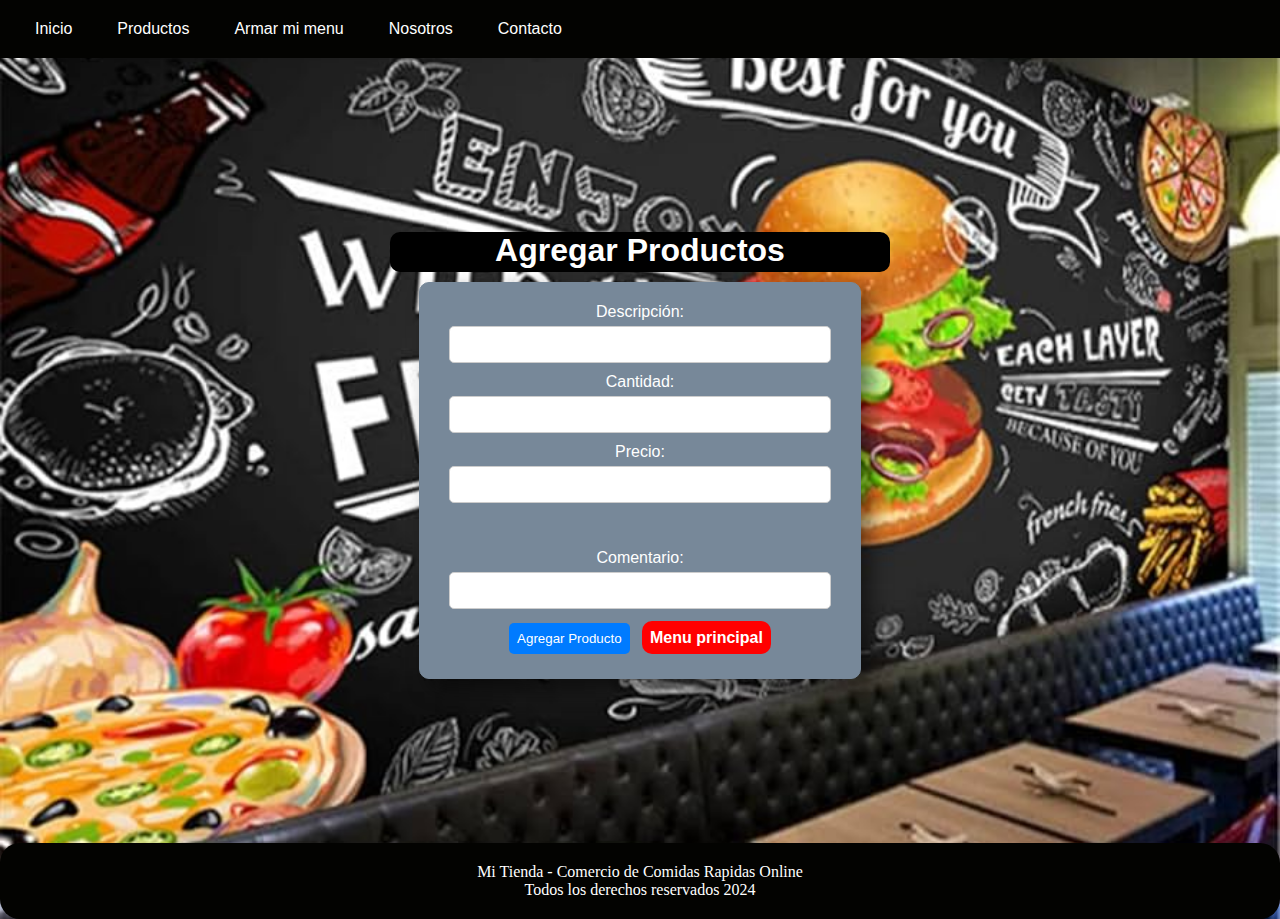
<file: alta.html>
<!DOCTYPE html>
<html lang="en">
<head>
    <meta charset="UTF-8">
    <meta name="viewport" content="width=device-width, initial-scale=1.0">
    <link rel="stylesheet" href="css/girdalta.css">
    <link rel="stylesheet" href="./css/inde.css">
    <link rel="stylesheet" href="fondoinde.css">
    <link rel="stylesheet" href="css/home.css">
    <link rel="icon" href="./imagenes/images.ico">
    <link rel="stylesheet" href="css/carrit.css">
    <link rel="stylesheet" href="css/stiloooo.css">
    <title>Hamburgueseria</title>
</head>
<body>
    
    <div class="contenedorgrid">

        <!--contenedor 1 este es el menu-->
            
            <header class="navbar">
                <!-- Botón hamburguesa -->
                <div class="hamburger" id="hamburger">
                    <span></span>
                    <span></span>
                    <span></span>
                </div>
        
                <!-- Enlaces del menú alineados a la izquierda -->
                <nav class="menu" id="menu">
                    <a href="index.html">Inicio</a>
                    <a href="productos.html">Productos</a>
                    <a href="menucrud.html">Armar mi menu</a>
                    <a href="nosotros.html">Nosotros</a>
                    <a href="contacto.html">Contacto</a>
                </nav>
        
                <!-- Enlace de inicio de sesión alineado a la derecha -->
                <!--<a href="iniciodesesion.html" class="login">Inicio Sesión</a>-->
            </header>
        







        


        
            <div class="centrartab">
                <div class="conss">
                    <div class="conth">
                <h1 >Agregar Productos</h1><br>
            </div>
                <!--enctype="multipart/form-data" es necesario para enviar archivos al back.-->
                <form id="formulario" enctype="multipart/form-data"> <!-- enctype="multipart/form-data" es necesario para enviar archivos al back. Se usa este para enviar datos y archivos -->
            
                    <label for="descripcion">Descripción:</label>
                    <input type="text" id="descripcion" name="descripcion" required><br>
            
                    <label for="cantidad">Cantidad:</label>
                    <input type="number" id="cantidad" name="cantidad" required><br>
            
                    <label for="precio">Precio:</label>
                    <input type="number" step="0.01" id="precio" name="precio" required><br>
            
                    <br><br>
                    <label for="ComentarioProducto">Comentario:</label>
                    <input type="text" id="ComentarioProducto" name="Comentario">
            
                    <button class="boto" type="submit">Agregar Producto</button>
                    <a class="vol" href="menucrud.html">Menu principal</a>
                </form>
            </div>
            </div>
            
            
            
            
        
        <footer >
            <br>
            <p class="ft"> Mi Tienda - Comercio de Comidas Rapidas Online  <br>Todos los derechos reservados 2024 </P>
            <br>
        </footer>

                </div><!--contendor grid-->

                <script>
            
                    const URL = "http://127.0.0.1:5000/"
            
                    //Al subir al servidor, deberá utilizarse la siguiente ruta. USUARIO debe ser reemplazado por el nombre de usuario de Pythonanywhere
                    //const URL = "https://USUARIO.pythonanywhere.com/"
            
            
                    // Capturamos el evento de envío del formulario
                    document.getElementById('formulario').addEventListener('submit', function (event) {
                        event.preventDefault(); // Evitamos que se envie el form 
            
                        var formData = new FormData(this);
            
                        // Realizamos la solicitud POST al servidor
                        fetch(URL + 'productos', { // fetcheamos a la URL http://http://127.0.0.1:5000/productos con el método POST (usamos la variable URL definida antes para poder colocar despues solo el nombre del decorador de la ruta en el servidor, en este caso productos)
                            method: 'POST',
                            body: formData // Aquí enviamos formData. Dado que formData puede contener archivos, no se utiliza JSON.
                        })
            
                            //Después de realizar la solicitud POST, se utiliza el método then() para manejar la respuesta del servidor.
                            .then(function (response) {
                                if (response.ok) {
                                    //Si la respuesta es exitosa, convierte los datos de la respuesta a formato JSON.
                                    return response.json();
                                } else {
                                    // Si hubo un error, lanzar explícitamente una excepción
                                    // para ser "catcheada" más adelante
                                    throw new Error('Error al agregar el producto.');
                                }
                            })
            
                            //Respuesta OK, muestra una alerta informando que el producto se agregó correctamente y limpia los campos del formulario para que puedan ser utilizados para un nuevo producto.
                            .then(function (data) {
                                alert('Producto agregado correctamente.');
                            })
            
                            // En caso de error, mostramos una alerta con un mensaje de error.
                            .catch(function (error) {
                                alert('Error al agregar el producto.');
                            })
            
                            // Limpiar el formulario en ambos casos (éxito o error)
                            .finally(function () {
                                document.getElementById('descripcion').value = "";
                                document.getElementById('cantidad').value = "";
                                document.getElementById('precio').value = "";
                                document.getElementById('ComentarioProducto').value = "";
                            });
                    })
                </script>


</body>
</html>

<script src="./js/menuresponsivo.js"></script>
</file>
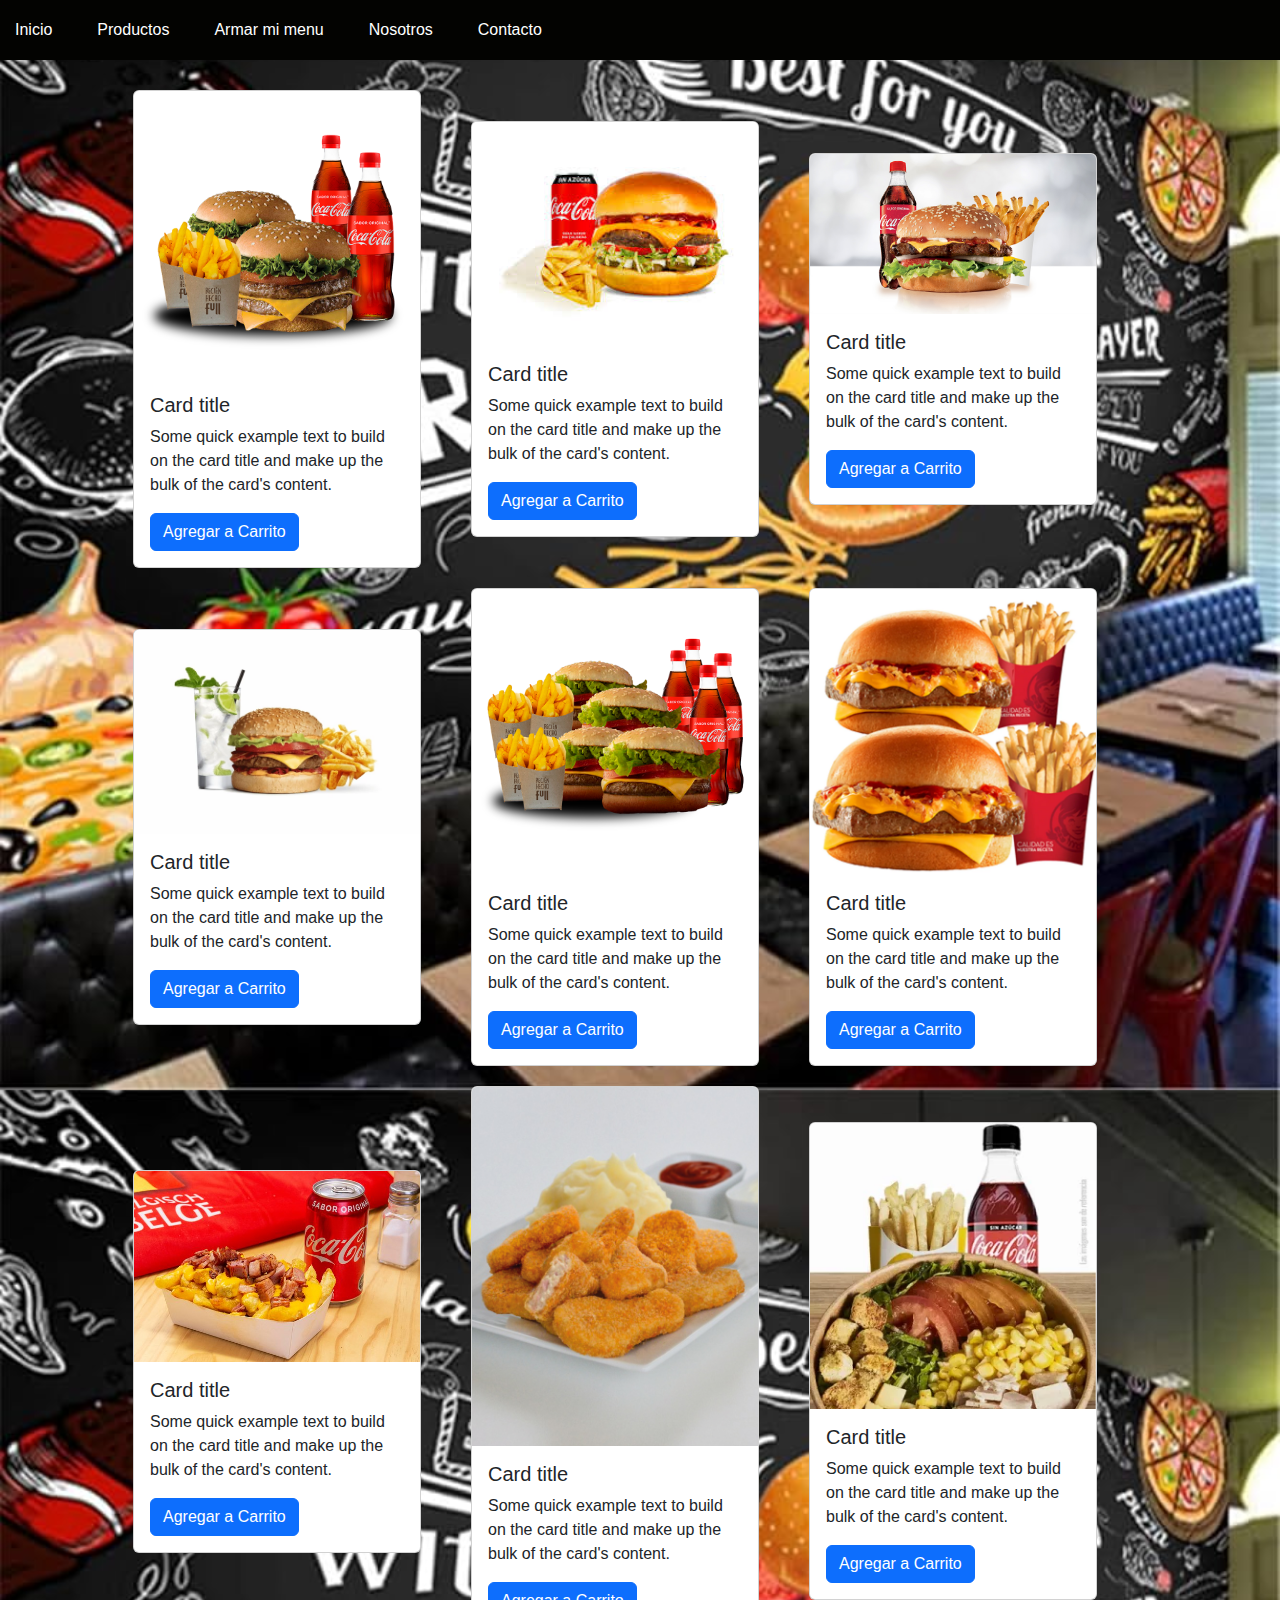
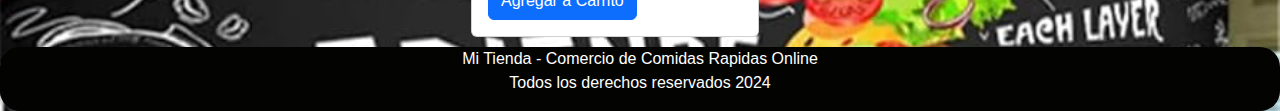
<file: combos.html>
<!DOCTYPE html>
<html lang="en">
<head>
    <meta charset="UTF-8">
    <meta name="viewport" content="width=device-width, initial-scale=1.0">
    <link rel="stylesheet" href="css/gridhamburguesas.css">
    <link rel="stylesheet" href="./css/inde.css">
    <link rel="stylesheet" href="./fondoinde.css">
    <link rel="stylesheet" href="css/hamburg.css">
    <link href="https://cdn.jsdelivr.net/npm/bootstrap@5.3.0/dist/css/bootstrap.min.css" rel="stylesheet">
    <link rel="stylesheet" href="css/prod.css">
    <link rel="icon" href="./imagenes/images.ico">
    <title>Hamburgueseria</title>
</head>
<body>
    
    <div class="contenedorgrid">

        <!--contenedor 1 este es el menu-->
            
            <header class="navbar">
                <!-- Botón hamburguesa -->
                <div class="hamburger" id="hamburger">
                    <span></span>
                    <span></span>
                    <span></span>
                </div>
        
                <!-- Enlaces del menú alineados a la izquierda -->
                <nav class="menu" id="menu">
                    <a href="index.html">Inicio</a>
                    <a href="productos.html">Productos</a>
                    <a href="menucrud.html">Armar mi menu</a>
                    <a href="nosotros.html">Nosotros</a>
                    <a href="contacto.html">Contacto</a>
                </nav>
        
                <!-- Enlace de inicio de sesión alineado a la derecha -->
                <!--<a href="#" class="login">Inicio Sesión</a>--> 
            </header>
        







        


        
        <!--//////////////////////////////////////////////////////////////////////////////////////////////////////////////////////-->
        <div class="gridacce">

            <div class="contendorcard"><!--cards con boostrap-->
                <div class="c1">
                    <div class="card" style="width: 18rem;">
                    <img src="./imagenes/combo/combo1.png" class="card-img-top" alt="...">
                    <div class="card-body">
                    <h5 class="card-title">Card title</h5>
                    <p class="card-text">Some quick example text to build on the card title and make up the bulk of the card's content.</p>
                    <a href="menucrud.html" class="btn btn-primary">Agregar a Carrito</a>
                    </div>
                </div>
                </div>
            
            
                <div class="c1">
                    <div class="card" style="width: 18rem;">
                    <img src="./imagenes/combo/combo2.jpeg" class="card-img-top" alt="...">
                    <div class="card-body">
                    <h5 class="card-title">Card title</h5>
                    <p class="card-text">Some quick example text to build on the card title and make up the bulk of the card's content.</p>
                    <a href="menucrud.html" class="btn btn-primary">Agregar a Carrito</a>
                    </div>
                </div>
                </div>
            
                <div class="c1">
                    <div class="card" style="width: 18rem;">
                    <img src="./imagenes/combo/combo 3.jpg" class="card-img-top" alt="...">
                    <div class="card-body">
                    <h5 class="card-title">Card title</h5>
                    <p class="card-text">Some quick example text to build on the card title and make up the bulk of the card's content.</p>
                    <a href="menucrud.html" class="btn btn-primary">Agregar a Carrito</a>
                    </div>
                </div>
                </div>
            
                </div>
            
                <!--/////////////////////////////////////////////////////////////////////////-->
            
                <div class="contendorcard"><!--cards con boostrap-->
                    <div class="c1">
                        <div class="card" style="width: 18rem;">
                        <img src="./imagenes/combo/combo4.webp" class="card-img-top" alt="...">
                        <div class="card-body">
                        <h5 class="card-title">Card title</h5>
                        <p class="card-text">Some quick example text to build on the card title and make up the bulk of the card's content.</p>
                        <a href="menucrud.html" class="btn btn-primary">Agregar a Carrito</a>
                        </div>
                    </div>
                    </div>
                
                
                    <div class="c1">
                        <div class="card" style="width: 18rem;">
                        <img src="./imagenes/combo/combo5.png" class="card-img-top" alt="...">
                        <div class="card-body">
                        <h5 class="card-title">Card title</h5>
                        <p class="card-text">Some quick example text to build on the card title and make up the bulk of the card's content.</p>
                        <a href="menucrud.html" class="btn btn-primary">Agregar a Carrito</a>
                        </div>
                    </div>
                    </div>
                
                    <div class="c1">
                        <div class="card" style="width: 18rem;">
                        <img src="./imagenes/combo/combo 6.webp" class="card-img-top" alt="...">
                        <div class="card-body">
                        <h5 class="card-title">Card title</h5>
                        <p class="card-text">Some quick example text to build on the card title and make up the bulk of the card's content.</p>
                        <a href="menucrud.html" class="btn btn-primary">Agregar a Carrito</a>
                        </div>
                    </div>
                    </div>
                    
                    </div>

                    
                <div class="contendorcard"><!--cards con boostrap-->
                    <div class="c1">
                        <div class="card" style="width: 18rem;">
                        <img src="./imagenes/combo/combo7.jpg" class="card-img-top" alt="...">
                        <div class="card-body">
                        <h5 class="card-title">Card title</h5>
                        <p class="card-text">Some quick example text to build on the card title and make up the bulk of the card's content.</p>
                        <a href="menucrud.html" class="btn btn-primary">Agregar a Carrito</a>
                        </div>
                    </div>
                    </div>
                
                
                    <div class="c1">
                        <div class="card" style="width: 18rem;">
                        <img src="./imagenes/combo/combo8.jpg" class="card-img-top" alt="...">
                        <div class="card-body">
                        <h5 class="card-title">Card title</h5>
                        <p class="card-text">Some quick example text to build on the card title and make up the bulk of the card's content.</p>
                        <a href="menucrud.html" class="btn btn-primary">Agregar a Carrito</a>
                        </div>
                    </div>
                    </div>
                
                    <div class="c1">
                        <div class="card" style="width: 18rem;">
                        <img src="./imagenes/combo/combo9.webp" class="card-img-top" alt="...">
                        <div class="card-body">
                        <h5 class="card-title">Card title</h5>
                        <p class="card-text">Some quick example text to build on the card title and make up the bulk of the card's content.</p>
                        <a href="menucrud.html" class="btn btn-primary">Agregar a Carrito</a>
                        </div>
                    </div>
                    </div>
                    
                    </div>
            
            
            <!-- Bootstrap JS y dependencias (opcional) -->
            <script src="https://cdn.jsdelivr.net/npm/bootstrap@5.3.0/dist/js/bootstrap.bundle.min.js"></script>

        </div><!--grid acce-->

        
        <footer >
            <br>
            <p class="ft"> Mi Tienda - Comercio de Comidas Rapidas Online  <br>Todos los derechos reservados 2024 </P>
            <br>
        </footer>

                </div><!--contendor grid-->
</body>
</html>

<script src="./js/menuresponsivo.js"></script>
</file>
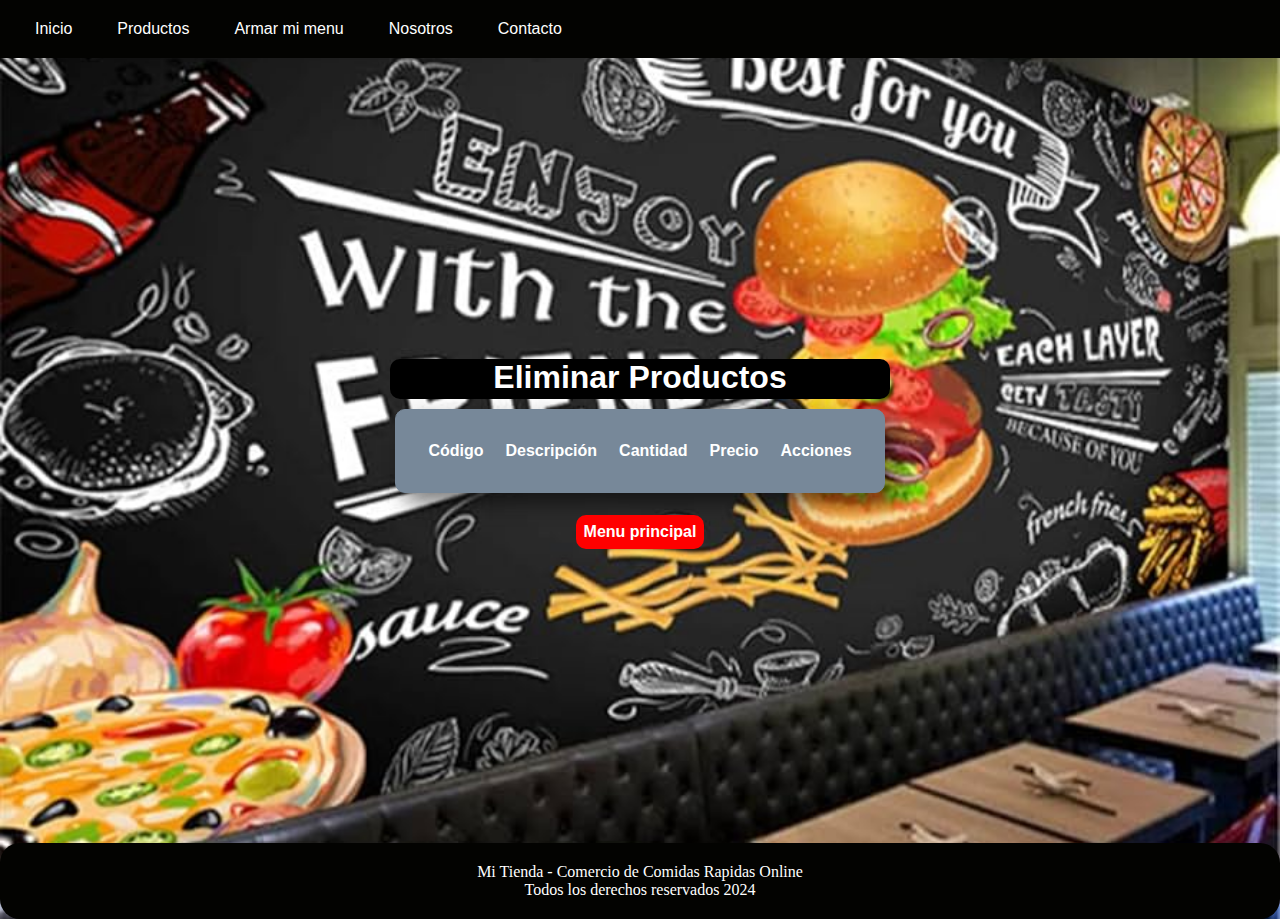
<file: eliminar.html>
<!DOCTYPE html>
<html lang="en">
<head>
    <meta charset="UTF-8">
    <meta name="viewport" content="width=device-width, initial-scale=1.0">
    <link rel="stylesheet" href="css/girdalta.css">
    <link rel="stylesheet" href="./css/inde.css">
    <link rel="stylesheet" href="./fondoinde.css">
    <link rel="stylesheet" href="css/home.css">
    <link rel="icon" href="./imagenes/images.ico">
    <link rel="stylesheet" href="css/carrit.css">
    <link rel="stylesheet" href="css/stiloooo.css">
    <title>Hamburgueseria</title>
</head>
<body>
    
    <div class="contenedorgrid">

        <!--contenedor 1 este es el menu-->
            
            <header class="navbar">
                <!-- Botón hamburguesa -->
                <div class="hamburger" id="hamburger">
                    <span></span>
                    <span></span>
                    <span></span>
                </div>
        
                <!-- Enlaces del menú alineados a la izquierda -->
                <nav class="menu" id="menu">
                    <a href="index.html">Inicio</a>
                    <a href="productos.html">Productos</a>
                    <a href="menucrud.html">Armar mi menu</a>
                    <a href="nosotros.html">Nosotros</a>
                    <a href="contacto.html">Contacto</a>
                </nav>
        
                <!-- Enlace de inicio de sesión alineado a la derecha -->
                <!--<a href="iniciodesesion.html" class="login">Inicio Sesión</a>-->
            </header>
        







        


        
            <div class="centrartab">
                <div class="conss">
                    <div class="conth">
                    <h1>Eliminar Productos</h1><br>
                    </div>
                    <table id="productos-table"> <!-- Se crea una tabla para mostrar los productos. -->
                        <thead> <!--Encabezado de la tabla con columnas para código, descripción, cantidad, precio y acciones.-->
                            <tr>
                                <th>Código</th>
                                <th>Descripción</th>
                                <th>Cantidad</th>
                                <th align="right">Precio</th>
                                <th>Acciones</th>
                            </tr>
                        </thead>
                        <tbody>
                        </tbody>
                    </table><br>
                
                    <div class="contenedor-centrado">
                        <a class="vol" href="menucrud.html">Menu principal</a>
                    </div>
            </div>
            </div>            
            
            
            
        
        <footer >
            <br>
            <p class="ft"> Mi Tienda - Comercio de Comidas Rapidas Online  <br>Todos los derechos reservados 2024 </P>
            <br>
        </footer>

                </div><!--contendor grid-->

                <script>
                    // const URL = "http://127.0.0.1:5000/"
                    const URL = "http://127.0.0.1:5000/"
            
                    
                    // Obtiene el contenido del inventario
                    function obtenerProductos() {
                        fetch(URL + 'productos') // Realiza una solicitud GET al servidor y obtener la lista de productos.
                            .then(response => {
                                // Si es exitosa (response.ok), convierte los datos de la respuesta de formato JSON a un objeto JavaScript.
                                if (response.ok) { return response.json(); }
                            })
                            // Asigna los datos de los productos obtenidos a la propiedad productos del estado.
                            .then(data => {
                                const productosTable = document.getElementById('productos-table').getElementsByTagName('tbody')[0];
                                productosTable.innerHTML = ''; // Limpia la tabla antes de insertar nuevos datos
                                data.forEach(producto => {
                                    const row = productosTable.insertRow();
                                    row.innerHTML = `
                                        <td>${producto.codigo}</td>
                                        <td>${producto.descripcion}</td>
                                        <td>${producto.cantidad}</td>
                                        <td align="right">${producto.precio}</td>
                                        <td><button class="boto" onclick="eliminarProducto('${producto.codigo}')">Eliminar</button></td>
                                    `;
                                });
                            })
                            // Captura y maneja errores, mostrando una alerta en caso de error al obtener los productos.
                            .catch(error => {
                                console.log('Error:', error);
                                alert('Error al obtener los productos.');
                            });
                    }
            
                    // Se utiliza para eliminar un producto.
                    function eliminarProducto(codigo) {
                        // Se muestra un diálogo de confirmación. Si el usuario confirma, se realiza una solicitud DELETE al servidor a través de fetch(URL + 'productos/${codigo}', {method: 'DELETE' }).
                        if (confirm('¿Estás seguro de que quieres eliminar este producto?')) {
                            fetch(URL + `productos/${codigo}`, { method: 'DELETE' })
                                .then(response => {
                                    if (response.ok) {
                                        // Si es exitosa (response.ok), elimina el producto y da mensaje de ok.
                                        obtenerProductos(); // Vuelve a obtener la lista de productos para actualizar la tabla.
                                        alert('Producto eliminado correctamente.');
                                    }
                                })
                                // En caso de error, mostramos una alerta con un mensaje de error.
                                .catch(error => {
                                    alert(error.message);
                                });
                        }
                    }
            
                    // Cuando la página se carga, llama a obtenerProductos para cargar la lista de productos.
                    document.addEventListener('DOMContentLoaded', obtenerProductos);
                </script>


</body>
</html>

<script src="./js/menuresponsivo.js"></script>
</file>
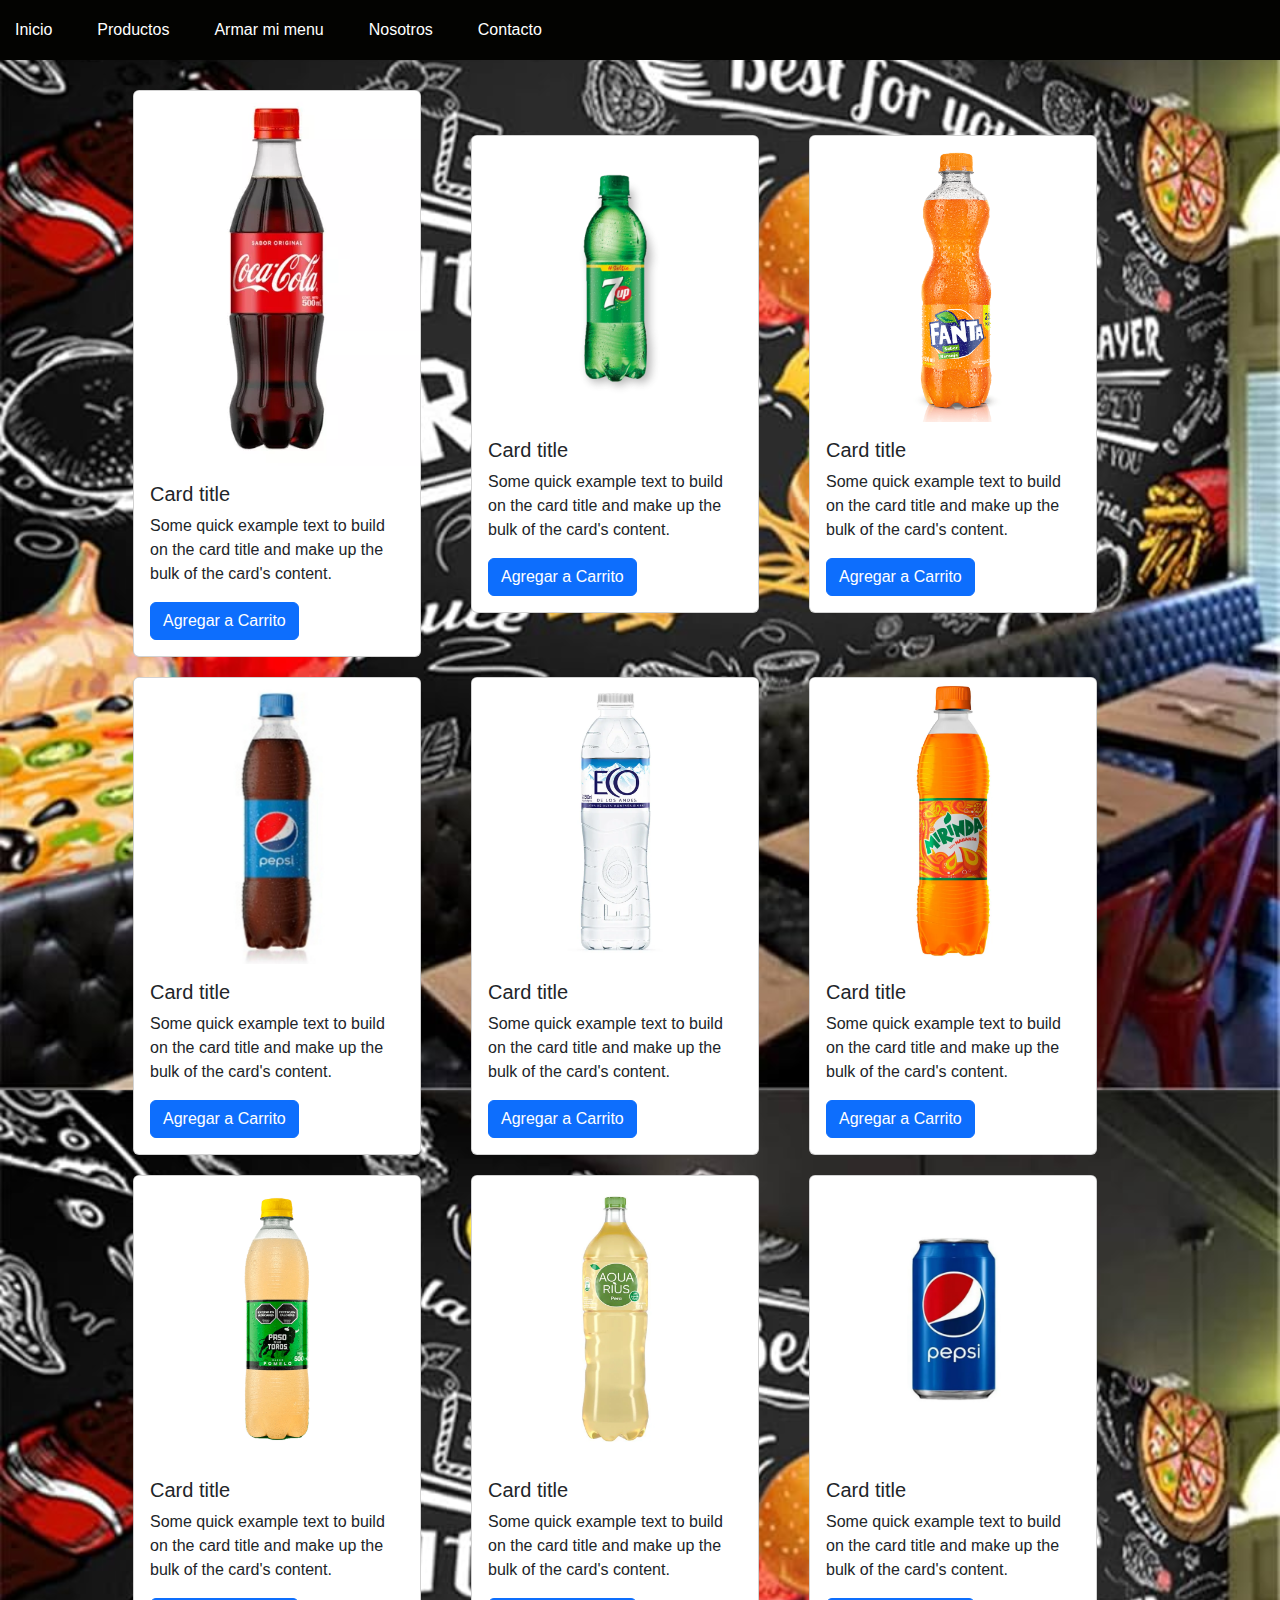
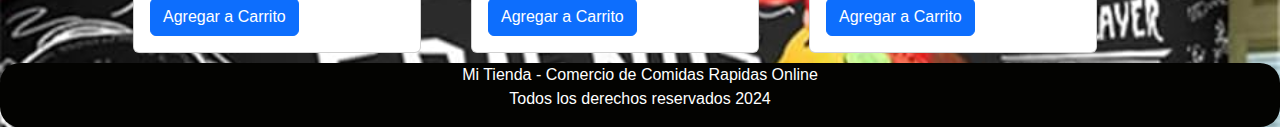
<file: gaseosa.html>
<!DOCTYPE html>
<html lang="en">
<head>
    <meta charset="UTF-8">
    <meta name="viewport" content="width=device-width, initial-scale=1.0">
    <link rel="stylesheet" href="css/gridhamburguesas.css">
    <link rel="stylesheet" href="./css/inde.css">
    <link rel="stylesheet" href="./fondoinde.css">
    <link rel="stylesheet" href="css/hamburg.css">
    <link href="https://cdn.jsdelivr.net/npm/bootstrap@5.3.0/dist/css/bootstrap.min.css" rel="stylesheet">
    <link rel="stylesheet" href="css/prod.css">
    <link rel="icon" href="./imagenes/images.ico">
    <title>Hamburgueseria</title>
</head>
<body>
    
    <div class="contenedorgrid">

        <!--contenedor 1 este es el menu-->
            
            <header class="navbar">
                <!-- Botón hamburguesa -->
                <div class="hamburger" id="hamburger">
                    <span></span>
                    <span></span>
                    <span></span>
                </div>
        
                <!-- Enlaces del menú alineados a la izquierda -->
                <nav class="menu" id="menu">
                    <a href="index.html">Inicio</a>
                    <a href="productos.html">Productos</a>
                    <a href="menucrud.html">Armar mi menu</a>
                    <a href="nosotros.html">Nosotros</a>
                    <a href="contacto.html">Contacto</a>
                </nav>
        
                <!-- Enlace de inicio de sesión alineado a la derecha -->
                <!--<a href="#" class="login">Inicio Sesión</a>--> 
            </header>
        







        


        
        <!--//////////////////////////////////////////////////////////////////////////////////////////////////////////////////////-->
        <div class="gridacce">

            <div class="contendorcard"><!--cards con boostrap-->

                <div class="c1">
                    <div class="card" style="width: 18rem;">
                    <img src="./imagenes/gaseosa/1coca.webp" class="card-img-top" alt="...">
                    <div class="card-body">
                    <h5 class="card-title">Card title</h5>
                    <p class="card-text">Some quick example text to build on the card title and make up the bulk of the card's content.</p>
                    <a href="menucrud.html" class="btn btn-primary">Agregar a Carrito</a>
                    </div>
                </div>
                </div>
            
            
                <div class="c1">
                    <div class="card" style="width: 18rem;">
                    <img src="./imagenes/gaseosa/2seven.jpg" class="card-img-top" alt="...">
                    <div class="card-body">
                    <h5 class="card-title">Card title</h5>
                    <p class="card-text">Some quick example text to build on the card title and make up the bulk of the card's content.</p>
                    <a href="menucrud.html" class="btn btn-primary">Agregar a Carrito</a>
                    </div>
                </div>
                </div>
            
                <div class="c1">
                    <div class="card" style="width: 18rem;">
                    <img src="./imagenes/gaseosa/3fanta.png" class="card-img-top" alt="...">
                    <div class="card-body">
                    <h5 class="card-title">Card title</h5>
                    <p class="card-text">Some quick example text to build on the card title and make up the bulk of the card's content.</p>
                    <a href="menucrud.html" class="btn btn-primary">Agregar a Carrito</a>
                    </div>
                </div>
                </div>
            
                </div>
            
                <!--/////////////////////////////////////////////////////////////////////////-->
            
                <div class="contendorcard"><!--cards con boostrap-->
                    <div class="c1">
                        <div class="card" style="width: 18rem;">
                        <img src="./imagenes/gaseosa/4pepsi.jpg" class="card-img-top" alt="...">
                        <div class="card-body">
                        <h5 class="card-title">Card title</h5>
                        <p class="card-text">Some quick example text to build on the card title and make up the bulk of the card's content.</p>
                        <a href="menucrud.html" class="btn btn-primary">Agregar a Carrito</a>
                        </div>
                    </div>
                    </div>
                
                
                    <div class="c1">
                        <div class="card" style="width: 18rem;">
                        <img src="./imagenes/gaseosa/agua.webp" class="card-img-top" alt="...">
                        <div class="card-body">
                        <h5 class="card-title">Card title</h5>
                        <p class="card-text">Some quick example text to build on the card title and make up the bulk of the card's content.</p>
                        <a href="menucrud.html" class="btn btn-primary">Agregar a Carrito</a>
                        </div>
                    </div>
                    </div>
                
                    <div class="c1">
                        <div class="card" style="width: 18rem;">
                        <img src="./imagenes/gaseosa/mirinda.webp" class="card-img-top" alt="...">
                        <div class="card-body">
                        <h5 class="card-title">Card title</h5>
                        <p class="card-text">Some quick example text to build on the card title and make up the bulk of the card's content.</p>
                        <a href="menucrud.html" class="btn btn-primary">Agregar a Carrito</a>
                        </div>
                    </div>
                    </div>
                    
                    </div>

                    
                <div class="contendorcard"><!--cards con boostrap-->
                    <div class="c1">
                        <div class="card" style="width: 18rem;">
                        <img src="./imagenes/gaseosa/paso de los toros.jpg" class="card-img-top" alt="...">
                        <div class="card-body">
                        <h5 class="card-title">Card title</h5>
                        <p class="card-text">Some quick example text to build on the card title and make up the bulk of the card's content.</p>
                        <a href="menucrud.html" class="btn btn-primary">Agregar a Carrito</a>
                        </div>
                    </div>
                    </div>
                
                
                    <div class="c1">
                        <div class="card" style="width: 18rem;">
                        <img src="./imagenes/gaseosa/aquarius.webp" class="card-img-top" alt="...">
                        <div class="card-body">
                        <h5 class="card-title">Card title</h5>
                        <p class="card-text">Some quick example text to build on the card title and make up the bulk of the card's content.</p>
                        <a href="menucrud.html" class="btn btn-primary">Agregar a Carrito</a>
                        </div>
                    </div>
                    </div>
                
                    <div class="c1">
                        <div class="card" style="width: 18rem;">
                        <img src="./imagenes/gaseosa/latapepsi.png" class="card-img-top" alt="...">
                        <div class="card-body">
                        <h5 class="card-title">Card title</h5>
                        <p class="card-text">Some quick example text to build on the card title and make up the bulk of the card's content.</p>
                        <a href="menucrud.html" class="btn btn-primary">Agregar a Carrito</a>
                        </div>
                    </div>
                    </div>
                    
                    </div>
            
            
            <!-- Bootstrap JS y dependencias (opcional) -->
            <script src="https://cdn.jsdelivr.net/npm/bootstrap@5.3.0/dist/js/bootstrap.bundle.min.js"></script>

        </div><!--grid acce-->
        
        <footer >
            <br>
            <p class="ft"> Mi Tienda - Comercio de Comidas Rapidas Online  <br>Todos los derechos reservados 2024 </P>
            <br>
        </footer>

                </div><!--contendor grid-->
</body>
</html>

<script src="./js/menuresponsivo.js"></script>
</file>
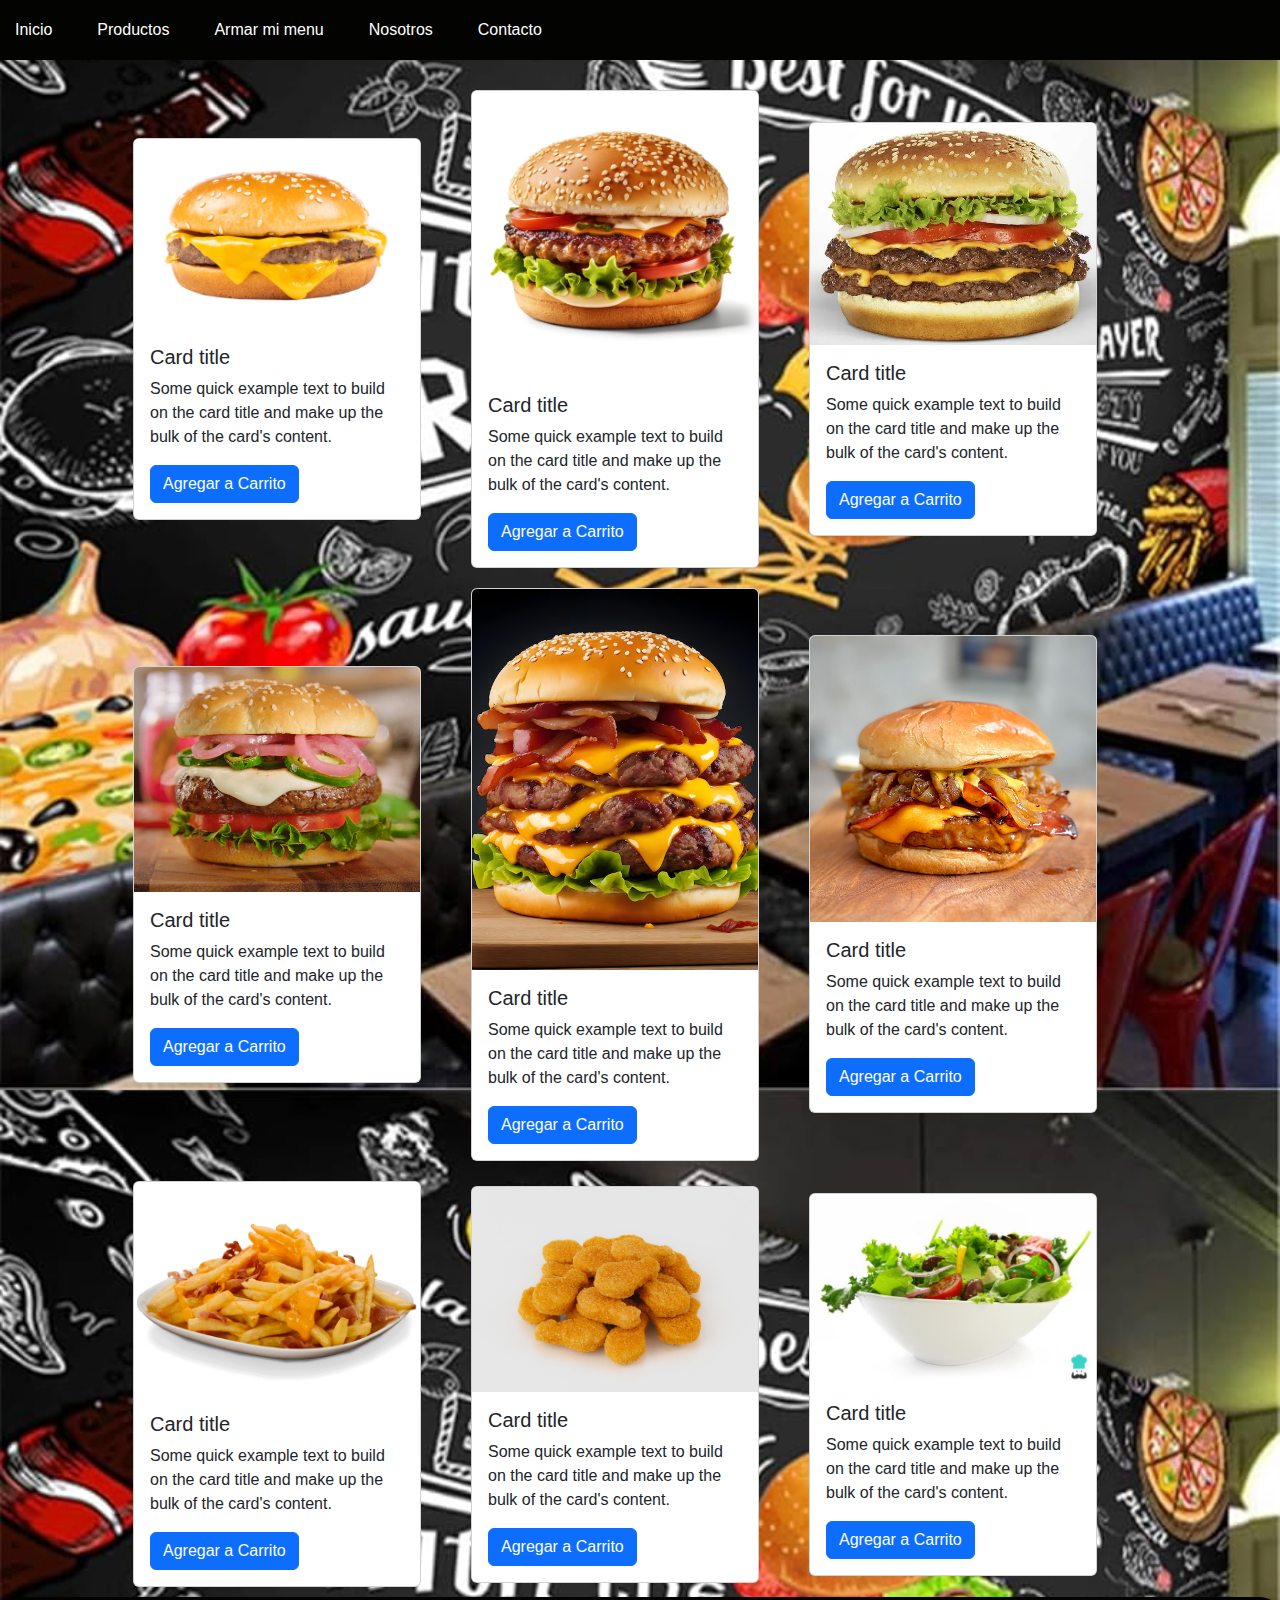
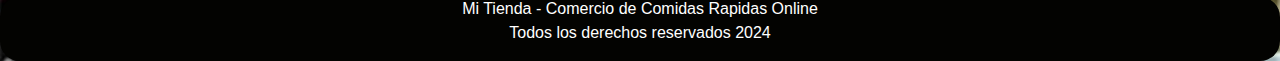
<file: hamburguesas.html>
<!DOCTYPE html>
<html lang="en">
<head>
    <meta charset="UTF-8">
    <meta name="viewport" content="width=device-width, initial-scale=1.0">
    <link rel="stylesheet" href="css/gridhamburguesas.css">
    <link rel="stylesheet" href="./css/inde.css">
    <link rel="stylesheet" href="./fondoinde.css">
    <link rel="stylesheet" href="css/hamburg.css">
    <link href="https://cdn.jsdelivr.net/npm/bootstrap@5.3.0/dist/css/bootstrap.min.css" rel="stylesheet">
    <link rel="stylesheet" href="css/prod.css">
    <link rel="icon" href="./imagenes/images.ico">
    <title>Hamburgueseria</title>
</head>
<body>
    
    <div class="contenedorgrid">

        <!--contenedor 1 este es el menu-->
            
            <header class="navbar">
                <!-- Botón hamburguesa -->
                <div class="hamburger" id="hamburger">
                    <span></span>
                    <span></span>
                    <span></span>
                </div>
        
                <!-- Enlaces del menú alineados a la izquierda -->
                <nav class="menu" id="menu">
                    <a href="index.html">Inicio</a>
                    <a href="productos.html">Productos</a>
                    <a href="menucrud.html">Armar mi menu</a>
                    <a href="nosotros.html">Nosotros</a>
                    <a href="contacto.html">Contacto</a>
                </nav>
        
                <!-- Enlace de inicio de sesión alineado a la derecha -->
                <!--<a href="#" class="login">Inicio Sesión</a>--> 
            </header>
        







        


        
        <!--//////////////////////////////////////////////////////////////////////////////////////////////////////////////////////-->
        <div class="gridacce">

            <div class="contendorcard"><!--cards con boostrap-->
                <div class="c1">
                    <div class="card" style="width: 18rem;">
                    <img src="./imagenes/hamburguesas/1ham.jpg" class="card-img-top" alt="...">
                    <div class="card-body">
                    <h5 class="card-title">Card title</h5>
                    <p class="card-text">Some quick example text to build on the card title and make up the bulk of the card's content.</p>
                    <a href="menucrud.html" class="btn btn-primary">Agregar a Carrito</a>
                    </div>
                </div>
                </div>
            
            
                
                    <div class="c1">
                        <div class="card" style="width: 18rem;">
                        <img src="./imagenes/hamburguesas/2ham.avif" class="card-img-top" alt="...">
                        <div class="card-body">
                        <h5 class="card-title">Card title</h5>
                        <p class="card-text">Some quick example text to build on the card title and make up the bulk of the card's content.</p>
                        <a href="menucrud.html" class="btn btn-primary">Agregar a Carrito</a>
                        </div>
                    </div>
                    </div>
                
            
                    <div class="c1">
                        <div class="card" style="width: 18rem;">
                        <img src="./imagenes/hamburguesas/3ham.webp" class="card-img-top" alt="...">
                        <div class="card-body">
                        <h5 class="card-title">Card title</h5>
                        <p class="card-text">Some quick example text to build on the card title and make up the bulk of the card's content.</p>
                        <a href="menucrud.html" class="btn btn-primary">Agregar a Carrito</a>
                        </div>
                    </div>
                    </div>
            
                </div>
            
                <!--/////////////////////////////////////////////////////////////////////////-->
            
                <div class="contendorcard"><!--cards con boostrap-->
                    <div class="c1">
                        <div class="card" style="width: 18rem;">
                        <img src="./imagenes/hamburguesas/8689e8d974203563ddcc9bbff91323c2_MG_CHORIZOBURGER_Main-880x660_1080_850.png" class="card-img-top" alt="...">
                        <div class="card-body">
                        <h5 class="card-title">Card title</h5>
                        <p class="card-text">Some quick example text to build on the card title and make up the bulk of the card's content.</p>
                        <a href="menucrud.html" class="btn btn-primary">Agregar a Carrito</a>
                        </div>
                    </div>
                    </div>
                
                
                    <div class="c1">
                        <div class="card" style="width: 18rem;">
                        <img src="./imagenes/hamburguesas/3hamm.avif" class="card-img-top" alt="...">
                        <div class="card-body">
                        <h5 class="card-title">Card title</h5>
                        <p class="card-text">Some quick example text to build on the card title and make up the bulk of the card's content.</p>
                        <a href="menucrud.html" class="btn btn-primary">Agregar a Carrito</a>
                        </div>
                    </div>
                    </div>
                
                    <div class="c1">
                        <div class="card" style="width: 18rem;">
                        <img src="./imagenes/hamburguesas/mayo03m.jpg" class="card-img-top" alt="...">
                        <div class="card-body">
                        <h5 class="card-title">Card title</h5>
                        <p class="card-text">Some quick example text to build on the card title and make up the bulk of the card's content.</p>
                        <a href="menucrud.html" class="btn btn-primary">Agregar a Carrito</a>
                        </div>
                    </div>
                    </div>
                    
                    
                    </div>

                    <!--/////////////////////////////////////////////////////////////////////////-->
            
                <div class="contendorcard"><!--cards con boostrap-->
                    <div class="c1">
                        <div class="card" style="width: 18rem;">
                        <img src="./imagenes/hamburguesas/papas-con-cheddar-y-bacon.png" class="card-img-top" alt="...">
                        <div class="card-body">
                        <h5 class="card-title">Card title</h5>
                        <p class="card-text">Some quick example text to build on the card title and make up the bulk of the card's content.</p>
                        <a href="menucrud.html" class="btn btn-primary">Agregar a Carrito</a>
                        </div>
                    </div>
                    </div>
                
                
                    <div class="c1">
                        <div class="card" style="width: 18rem;">
                        <img src="./imagenes/hamburguesas/patitas1-c99790b349e14e186516662880281034-640-0.jpg" class="card-img-top" alt="...">
                        <div class="card-body">
                        <h5 class="card-title">Card title</h5>
                        <p class="card-text">Some quick example text to build on the card title and make up the bulk of the card's content.</p>
                        <a href="menucrud.html" class="btn btn-primary">Agregar a Carrito</a>
                        </div>
                    </div>
                    </div>
                
                    <div class="c1">
                        <div class="card" style="width: 18rem;">
                        <img src="./imagenes/hamburguesas/ensalada_verde_14173_600.jpg" class="card-img-top" alt="...">
                        <div class="card-body">
                        <h5 class="card-title">Card title</h5>
                        <p class="card-text">Some quick example text to build on the card title and make up the bulk of the card's content.</p>
                        <a href="menucrud.html" class="btn btn-primary">Agregar a Carrito</a>
                        </div>
                    </div>
                    </div>
                    
                    
                    </div>

                    

                    
                    
                
                    
                    
                    </div>
                              <!-- Bootstrap JS y dependencias (opcional) -->
            <script src="https://cdn.jsdelivr.net/npm/bootstrap@5.3.0/dist/js/bootstrap.bundle.min.js"></script>
        
            <footer >
                <br>
                <p class="ft"> Mi Tienda - Comercio de Comidas Rapidas Online  <br>Todos los derechos reservados 2024 </P>
                <br>
            </footer>

                </div><!--contendor grid-->
</body>
</html>

<script src="./js/menuresponsivo.js"></script>
</file>
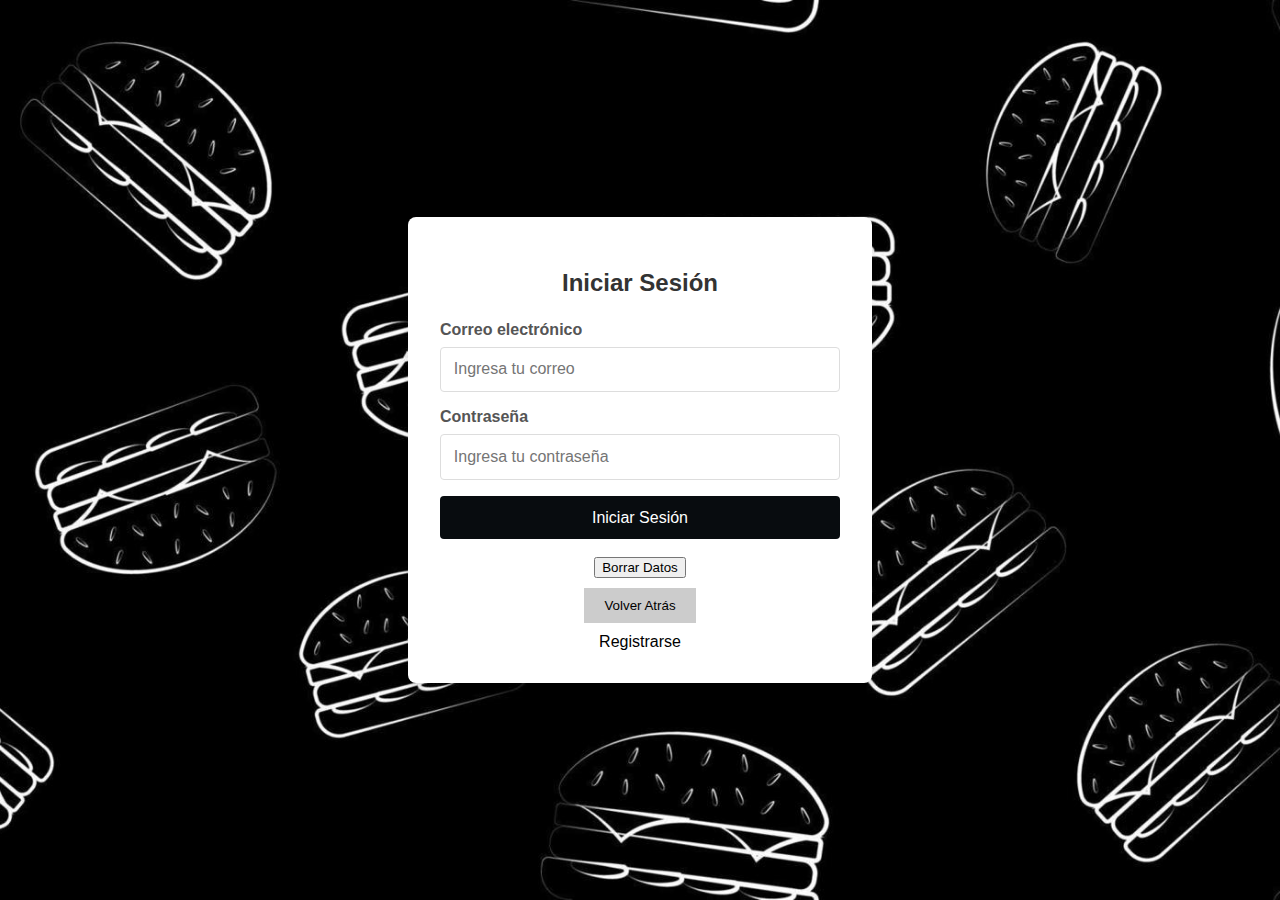
<file: iniciodesesion.html>
<!DOCTYPE html>
<html lang="es">
<head>
    <meta charset="UTF-8">
    <meta name="viewport" content="width=device-width, initial-scale=1.0">
    <title>Iniciar Sesión</title>
    <link rel="stylesheet" href="css/registro.css">
    <link rel="stylesheet" href="fondoform.css">
    <link rel="icon" href="./imagenes/images.ico">
    <script src="./js/validaini.js"></script>
</head>
<body>
    <div class="form-container">
        <h2>Iniciar Sesión</h2>
        <form  action="#" method="post" onsubmit="return validarFormularioini()">
            <div class="input-group">
                <label for="email">Correo electrónico</label>
                <input type="email" id="email" name="email"  placeholder="Ingresa tu correo"><!--required-->
            </div>
            <div class="input-group">
                <label for="password">Contraseña</label>
                <input type="password" id="password" name="password"  placeholder="Ingresa tu contraseña">
            </div>
    
            <div class="button-group">
                <button type="submit" class="btn-register">Iniciar Sesión</button>
                <br>
                <input type="reset" value="Borrar Datos">
                <button type="button" class="btn-back" onclick="history.back()">Volver Atrás</button>
                <a class="regi" href="registro.html">Registrarse</a>
            </div>
        </form>
    </div>
</body>
</html>
</file>
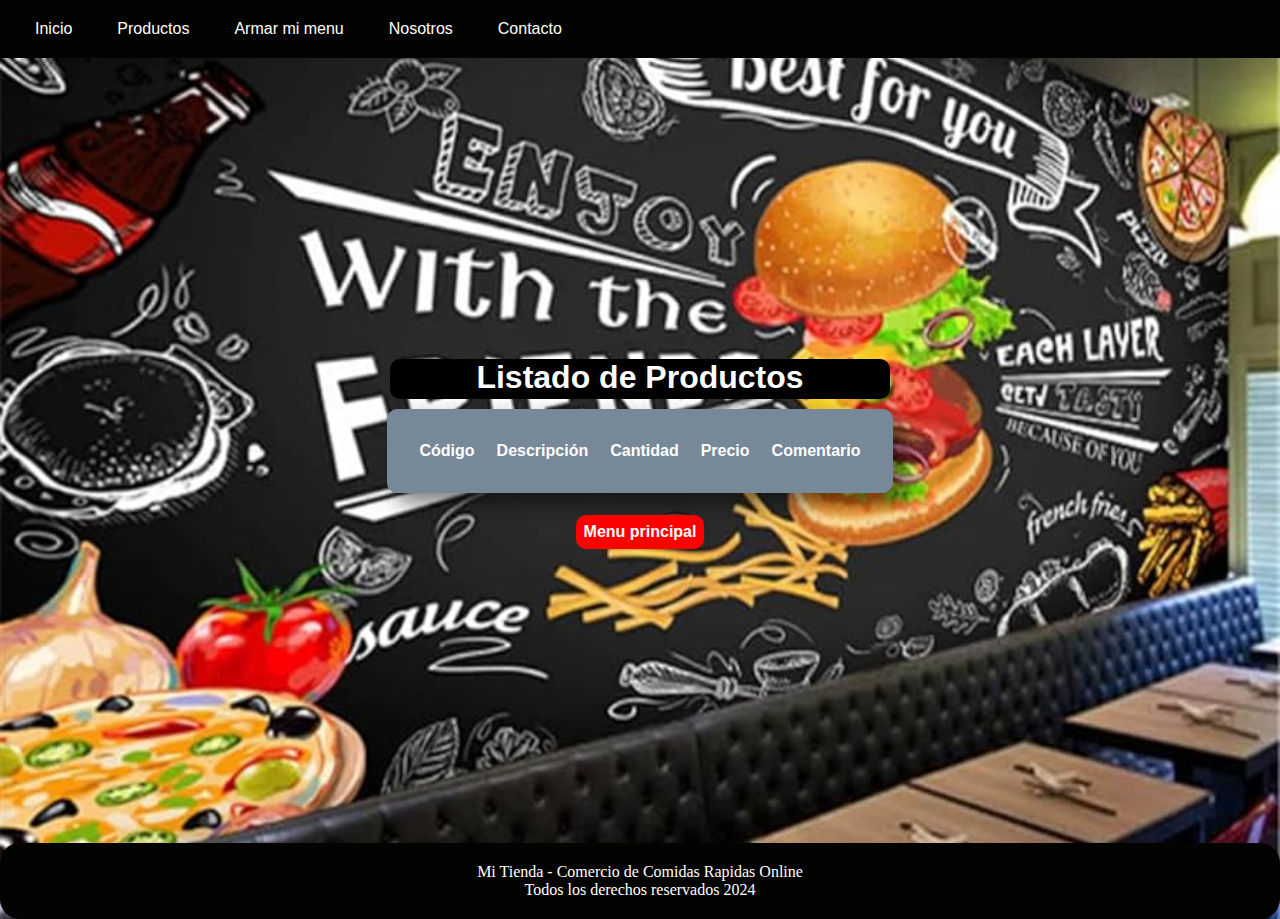
<file: listado.html>
<!DOCTYPE html>
<html lang="en">
<head>
    <meta charset="UTF-8">
    <meta name="viewport" content="width=device-width, initial-scale=1.0">
    <link rel="stylesheet" href="css/girdalta.css">
    <link rel="stylesheet" href="./css/inde.css">
    <link rel="stylesheet" href="./fondoinde.css">
    <link rel="stylesheet" href="css/home.css">
    <link rel="icon" href="./imagenes/images.ico">
    <link rel="stylesheet" href="css/carrit.css">
    <link rel="stylesheet" href="css/stiloooo.css">
    <title>Hamburgueseria</title>
</head>
<body>
    
    <div class="contenedorgrid">

        <!--contenedor 1 este es el menu-->
            
            <header class="navbar">
                <!-- Botón hamburguesa -->
                <div class="hamburger" id="hamburger">
                    <span></span>
                    <span></span>
                    <span></span>
                </div>
        
                <!-- Enlaces del menú alineados a la izquierda -->
                <nav class="menu" id="menu">
                    <a href="index.html">Inicio</a>
                    <a href="productos.html">Productos</a>
                    <a href="menucrud.html">Armar mi menu</a>
                    <a href="nosotros.html">Nosotros</a>
                    <a href="contacto.html">Contacto</a>
                </nav>
        
                <!-- Enlace de inicio de sesión alineado a la derecha -->
                <!--<a href="iniciodesesion.html" class="login">Inicio Sesión</a>-->
            </header>
        







        


        

            <div class="centrartab">
                <div class="conss">
                    <div class="conth">
                    <h1>Listado de Productos</h1><br>
                    </div>
                    <table> <!-- Se crea una tabla para mostrar los productos. -->
                        <thead> <!--Encabezado de la tabla con columnas para código, descripción, cantidad, precio y acciones.-->
                            <tr>
                                <th>Código</th>
                                <th>Descripción</th>
                                <th>Cantidad</th>                
                                <th align="right">Precio</th>
                                <th align="right">Comentario</th>
                                
                            </tr>
                        </thead>
                        <tbody id="tablaProductos"> </tbody>
                    </table><br>
                
                    <div class="contenedor-centrado">
                        <a class="vol" href="menucrud.html">Menu principal</a>
                    </div>
            </div>
            </div>            
            
            
            
        
        <footer >
            <br>
            <p class="ft"> Mi Tienda - Comercio de Comidas Rapidas Online  <br>Todos los derechos reservados 2024 </P>
            <br>
        </footer>

                </div><!--contendor grid-->

                <script>
                    const URL = "http://127.0.0.1:5000/"
            
                    // Al subir al servidor, deberá utilizarse la siguiente ruta. USUARIO debe ser reemplazado por el nombre de usuario de Pythonanywhere
                    //const URL = "https://USUARIO.pythonanywhere.com/"
                    
            
                    // Realizamos la solicitud GET al servidor para obtener todos los productos.
                    fetch(URL + 'productos')
                        .then(function (response) {
                            if (response.ok) {
                                //Si la respuesta es exitosa (response.ok), convierte el cuerpo de la respuesta de formato JSON a un objeto JavaScript y pasa estos datos a la siguiente promesa then.
                                return response.json(); 
                        } else {
                                // Si hubo un error, lanzar explícitamente una excepción para ser "catcheada" más adelante
                                throw new Error('Error al obtener los productos.');
                            }
                        })
            
                        //Esta función maneja los datos convertidos del JSON.
                        .then(function (data) {
                            let tablaProductos = document.getElementById('tablaProductos'); //Selecciona el elemento del DOM donde se mostrarán los productos.
            
                            // Iteramos sobre cada producto y agregamos filas a la tabla
                            for (let producto of data) {
                                let fila = document.createElement('tr'); //Crea una nueva fila de tabla (<tr>) para cada producto.
                                fila.innerHTML = '<td>' + producto.codigo + '</td>' +
                                    '<td>' + producto.descripcion + '</td>' +
                                    '<td align="right">' + producto.cantidad + '</td>' +
                                    '<td align="right">' + producto.precio + '</td>' +'<td align="right">' + producto.Comentario + '</td>'
                                    
                                    
                                    //Al subir al servidor, deberá utilizarse la siguiente ruta. USUARIO debe ser reemplazado por el nombre de usuario de Pythonanywhere
                                    //'<td><img src=https://www.pythonanywhere.com/user/USUARIO/files/home/USUARIO/mysite/static/imagenes/' + producto.imagen_url +' alt="Imagen del producto" style="width: 100px;"></td>' + '<td align="right">' + producto.Comentario + '</td>';
                                
                                //Una vez que se crea la fila con el contenido del producto, se agrega a la tabla utilizando el método appendChild del elemento tablaProductos.
                                tablaProductos.appendChild(fila);
                            }
                        })
            
                        //Captura y maneja errores, mostrando una alerta en caso de error al obtener los productos.
                        .catch(function (error) {
                            // Código para manejar errores
                            alert('Error al obtener los productos.');
                        });
                </script>

</body>
</html>

<script src="./js/menuresponsivo.js"></script>
</file>
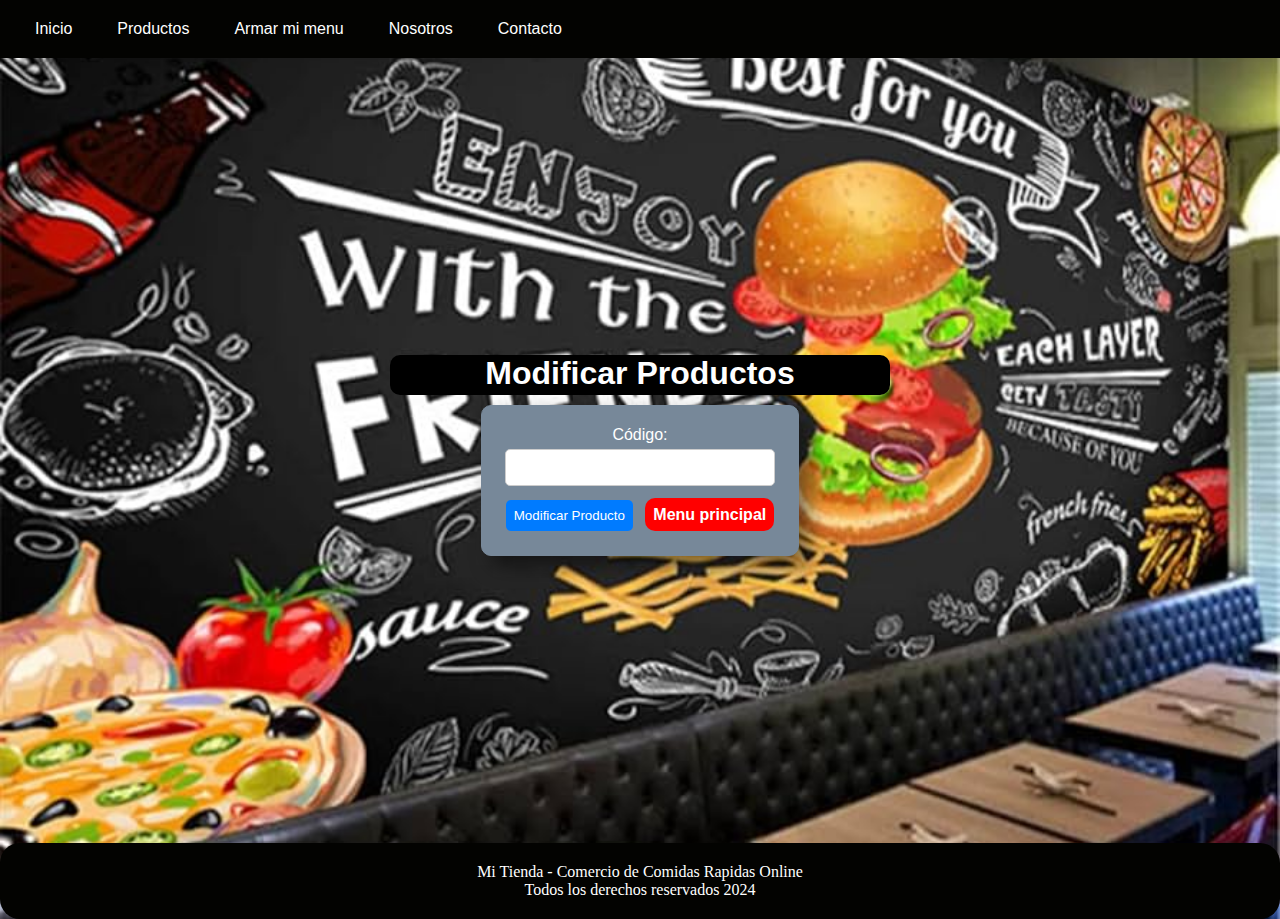
<file: modificar.html>
<!DOCTYPE html>
<html lang="en">
<head>
    <meta charset="UTF-8">
    <meta name="viewport" content="width=device-width, initial-scale=1.0">
    <link rel="stylesheet" href="css/girdalta.css">
    <link rel="stylesheet" href="./css/inde.css">
    <link rel="stylesheet" href="./fondoinde.css">
    <link rel="stylesheet" href="css/home.css">
    <link rel="icon" href="./imagenes/images.ico">
    <link rel="stylesheet" href="css/carrit.css">
    <link rel="stylesheet" href="css/stiloooo.css">
    <title>Hamburgueseria</title>
</head>
<body>
    
    <div class="contenedorgrid">

        <!--contenedor 1 este es el menu-->
            
            <header class="navbar">
                <!-- Botón hamburguesa -->
                <div class="hamburger" id="hamburger">
                    <span></span>
                    <span></span>
                    <span></span>
                </div>
        
                <!-- Enlaces del menú alineados a la izquierda -->
                <nav class="menu" id="menu">
                    <a href="index.html">Inicio</a>
                    <a href="productos.html">Productos</a>
                    <a href="menucrud.html">Armar mi menu</a>
                    <a href="nosotros.html">Nosotros</a>
                    <a href="contacto.html">Contacto</a>
                </nav>
        
                <!-- Enlace de inicio de sesión alineado a la derecha -->
                <!--<a href="iniciodesesion.html" class="login">Inicio Sesión</a>-->
            </header>
        







        


        
            <div class="centrartab">
                <div class="conss">
                    <div class="conth">
                    <h1>Modificar Productos</h1><br>
                    </div>
                    <!-- Contenedor principal que será controlado por JavaScript. Este contenedor tendrá dos formularios. -->
                    <div id="app">
                        <!-- Primer formulario: Selector de producto. LLama a la función obtenerProducto cuando se envíe el formulario -->
                        <form id="form-obtener-producto">
                            <label for="codigo">Código:</label>
                            <input type="text" id="codigo" required><br>
                            <button  class="boto" type="submit">Modificar Producto</button> <a class="vol" href="menucrud.html">Menu principal</a>
                        </form>
                
                        <!-- Segundo formulario: se muestra solo si mostrarDatosProducto es verdadero. Llama a la función guardarCambios -->
                        <div id="datos-producto" style="display: none;">
                            <div class="conth">
                            <h1>Datos del Producto</h1>
                        </div>
                            <form id="form-guardar-cambios">
                                <label for="descripcionModificar">Descripción:</label>
                                <input type="text" id="descripcionModificar" required><br>
                
                                <label for="cantidadModificar">Cantidad:</label>
                                <input type="number" id="cantidadModificar" required><br>
                
                                <label for="precioModificar">Precio:</label>
                                <input type="number" step="0.01" id="precioModificar" required><br>
                
                                <!-- Imagen actual del producto - Debe comentarse al subirse al servidor-->
                                <img id="imagen-actual" style="max-width: 200px; display: none;">               
                                <!-- Vista previa de la nueva imagen seleccionada -->
                                <img id="imagen-vista-previa" style="max-width: 200px; display: none;">
                
                
                                <br>
                                <label for="proveModificar">Comentario:</label>
                                <input type="text" id="proveModificar" required><br>
                
                                <button class="boto" type="submit">Guardar Cambios</button>
                                <a class="vol" href="modificar.html">Cancelar</a>
                            </form>
                        </div>
                    </div>
            </div>
            </div>
            
            
            
            
        
        <footer >
            <br>
            <p class="ft"> Mi Tienda - Comercio de Comidas Rapidas Online  <br>Todos los derechos reservados 2024 </P>
            <br>
        </footer>

                </div><!--contendor grid-->

                <script>
                    // const URL = "http://127.0.0.1:5000/"
                    const URL = "http://127.0.0.1:5000/"
            
            
                    // Al subir al servidor, deberá utilizarse la siguiente ruta. USUARIO debe ser reemplazado por el nombre de usuario de Pythonanywhere
                    //const URL = "https://USUARIO.pythonanywhere.com/"
            
                    // Variables de estado para controlar la visibilidad y los datos del formulario
                    let codigo = '';
                    let descripcion = '';
                    let cantidad = '';
                    let precio = '';
                    let Comentario = '';
            
            
                    document.getElementById('form-obtener-producto').addEventListener('submit', obtenerProducto);
                    document.getElementById('form-guardar-cambios').addEventListener('submit', guardarCambios);
            
            
                    // Se ejecuta cuando se envía el formulario de consulta. Realiza una solicitud GET a la API y obtiene los datos del producto correspondiente al código ingresado.
                    function obtenerProducto(event) {
                        event.preventDefault();
                        codigo = document.getElementById('codigo').value;
                        fetch(URL + 'productos/' + codigo)
                            .then(response => {
                                if (response.ok) {
                                    return response.json()
                                } else {
                                    throw new Error('Error al obtener los datos del producto.')
                                }
                            })
                            .then(data => {
                                descripcion = data.descripcion;
                                cantidad = data.cantidad;
                                precio = data.precio;
                                Comentario = data.Comentario;
                                mostrarDatosProducto = true; //Activa la vista del segundo formulario
                                mostrarFormulario();
                            })
                            .catch(error => {
                                alert('Código no encontrado.');
                            });
                    }
            
                    // Muestra el formulario con los datos del producto
                    function mostrarFormulario() {
                        if (mostrarDatosProducto) {
                            document.getElementById('descripcionModificar').value = descripcion;
                            document.getElementById('cantidadModificar').value = cantidad;
                            document.getElementById('precioModificar').value = precio;
                            document.getElementById('proveModificar').value = Comentario;
            
                            document.getElementById('datos-producto').style.display = 'block';
                        } else {
                            document.getElementById('datos-producto').style.display = 'none';
                        }
                    }
            
            
                    // Se usa para enviar los datos modificados del producto al servidor.
                    function guardarCambios(event) {
                        event.preventDefault();
            
                        const formData = new FormData();
                        formData.append('codigo', codigo);
                        formData.append('descripcion', document.getElementById('descripcionModificar').value);
                        formData.append('cantidad', document.getElementById('cantidadModificar').value);
                        formData.append('Comentario', document.getElementById('proveModificar').value);
                        formData.append('precio', document.getElementById('precioModificar').value);
            
            
                        fetch(URL + 'productos/' + codigo, {
                            method: 'PUT',
                            body: formData,
                        })
                            .then(response => {
                                if (response.ok) {
                                    return response.json()
                                } else {
                                    throw new Error('Error al guardar los cambios del producto.')
                                }
                            })
                            .then(data => {
                                alert('Producto actualizado correctamente.');
                                limpiarFormulario();
                            })
                            .catch(error => {
                                console.error('Error:', error);
                                alert('Error al actualizar el producto.');
                            });
                    }
            
                    // Restablece todas las variables relacionadas con el formulario a sus valores iniciales, lo que efectivamente "limpia" el formulario.
                    function limpiarFormulario() {
                        document.getElementById('codigo').value = '';
                        document.getElementById('descripcionModificar').value = '';
                        document.getElementById('cantidadModificar').value = '';
                        document.getElementById('precioModificar').value = '';
                        document.getElementById('proveModificar').value = '';
            
            
                        codigo = '';
                        descripcion = '';
                        cantidad = '';
                        precio = '';
                        Comentario = '';
            
            
                        document.getElementById('datos-producto').style.display = 'none';
                    }
                </script>


</body>
</html>

<script src="./js/menuresponsivo.js"></script>
</file>
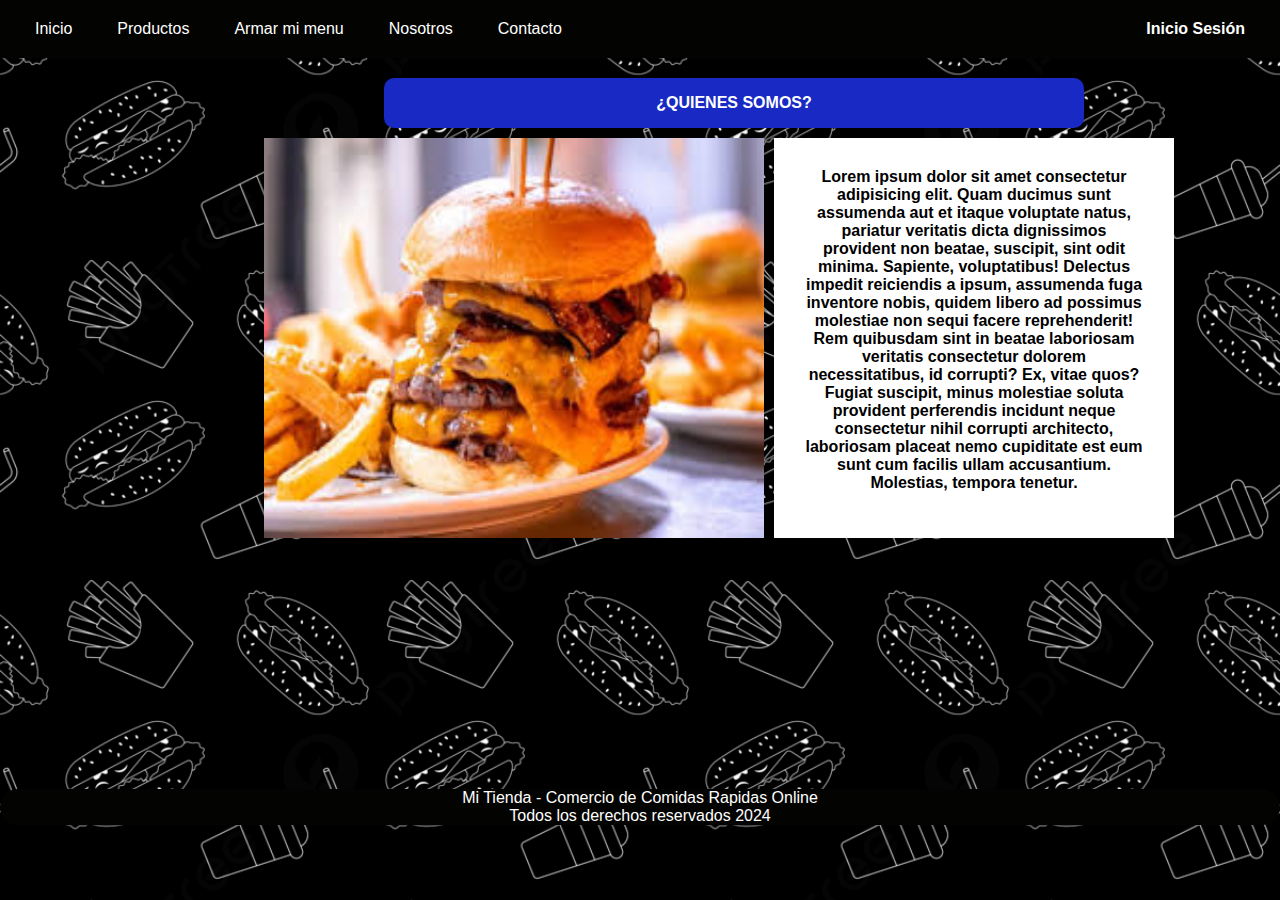
<file: nosotros.html>
<!DOCTYPE html>
<html lang="en">
<head>
    <meta charset="UTF-8">
    <meta name="viewport" content="width=device-width, initial-scale=1.0">
    <link rel="stylesheet" href="css/gridnosotros.css">
    <link rel="stylesheet" href="./css/inde.css">
    <link rel="stylesheet" href="./fondonostros.css">
    <link rel="icon" href="./imagenes/images.ico">
    <link rel="stylesheet" href="./css/nosotros.css">
    <title>Hamburgueseria</title>
</head>
<body>
    
    <div class="contenedorgrid">

        <!--contenedor 1 este es el menu-->
            
            <header class="navbar">
                <!-- Botón hamburguesa -->
                <div class="hamburger" id="hamburger">
                    <span></span>
                    <span></span>
                    <span></span>
                </div>
        
                <!-- Enlaces del menú alineados a la izquierda -->
                <nav class="menu" id="menu">
                    <a href="index.html">Inicio</a>
                    <a href="productos.html">Productos</a>
                    <a href="menucrud.html">Armar mi menu</a>
                    <a href="nosotros.html">Nosotros</a>
                    <a href="contacto.html">Contacto</a>
                </nav>
        
                <!-- Enlace de inicio de sesión alineado a la derecha -->
                <a href="iniciodesesion.html" class="login">Inicio Sesión</a>
            </header>
        







        


        
            <aside class="asi1">¿QUIENES SOMOS?</aside>
            <main >
            
            <div class="contenedorimagenytexto">
            <img src="./imagenes/images (1).jpeg" width="500px" height="400px" alt="">
            
    
            <p class="asi2">
                Lorem ipsum dolor sit amet consectetur adipisicing elit. Quam ducimus sunt assumenda aut et itaque voluptate natus, pariatur veritatis dicta dignissimos provident non beatae, suscipit, sint odit minima. Sapiente, voluptatibus!
                Delectus impedit reiciendis a ipsum, assumenda fuga inventore nobis, quidem libero ad possimus molestiae non sequi facere reprehenderit! Rem quibusdam sint in beatae laboriosam veritatis consectetur dolorem necessitatibus, id corrupti?
                Ex, vitae quos? Fugiat suscipit, minus molestiae soluta provident perferendis incidunt neque consectetur nihil corrupti architecto, laboriosam placeat nemo cupiditate est eum sunt cum facilis ullam accusantium. Molestias, tempora tenetur.
            </p>

            </div>
    
            </main>
            
            

        
            <footer >
                <br>
                <p class="ft"> Mi Tienda - Comercio de Comidas Rapidas Online  <br>Todos los derechos reservados 2024 </P>
                <br>
            </footer>

                </div><!--contendor grid-->
</body>
</html>

<script src="./js/menuresponsivo.js"></script>
</file>
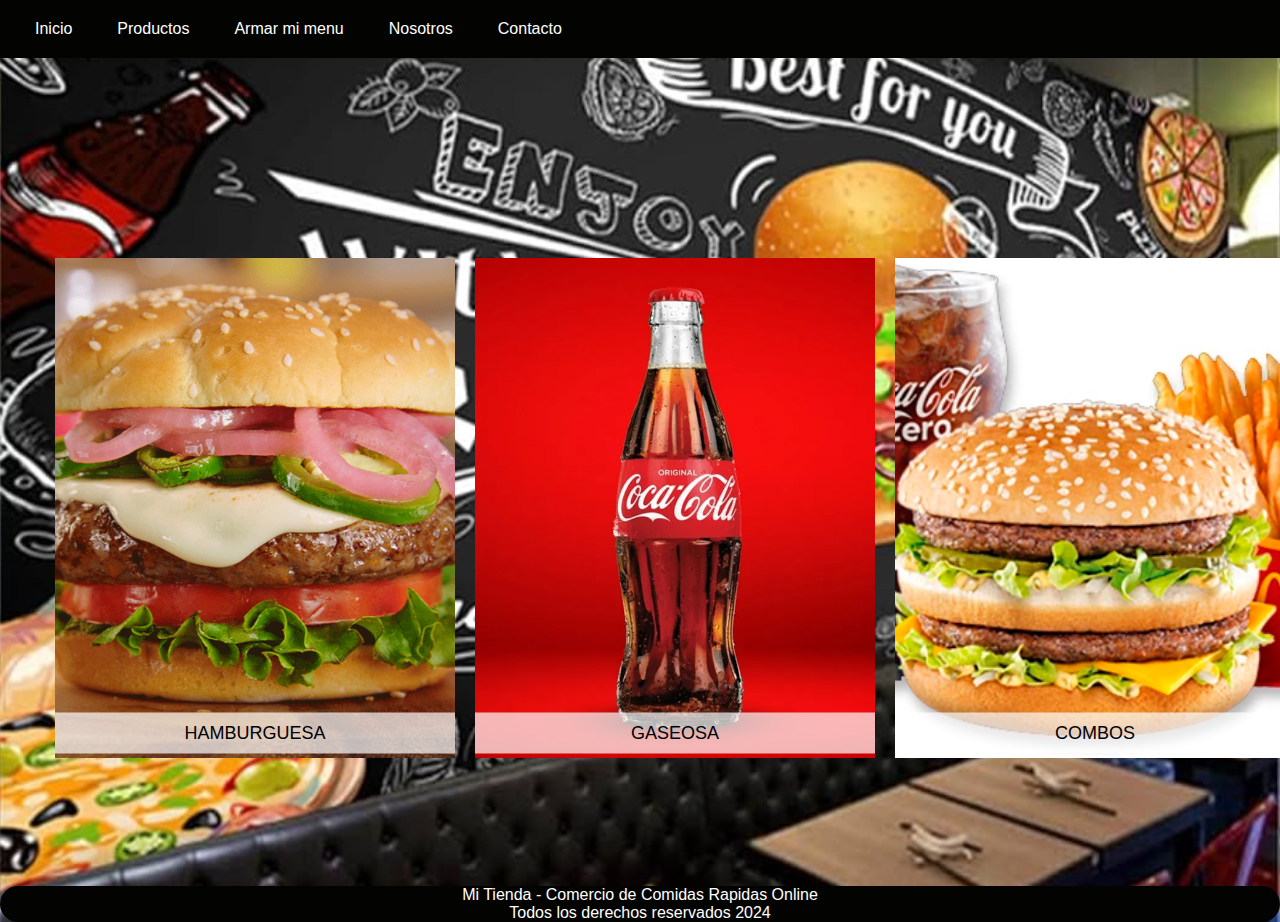
<file: productos.html>
<!DOCTYPE html>
<html lang="en">
<head>
    <meta charset="UTF-8">
    <meta name="viewport" content="width=device-width, initial-scale=1.0">
    <link rel="stylesheet" href="css/gridproductos.css">
    <link rel="stylesheet" href="./css/inde.css">
    <link rel="stylesheet" href="./fondoinde.css">
    <link rel="icon" href="./imagenes/images.ico">
    <link rel="stylesheet" href="css/prod.css">
    <title>Hamburgueseria</title>
</head>
<body>
    
    <div class="contenedorgrid">

        <!--contenedor 1 este es el menu-->
            
            <header class="navbar">
                <!-- Botón hamburguesa -->
                <div class="hamburger" id="hamburger">
                    <span></span>
                    <span></span>
                    <span></span>
                </div>
        
                <!-- Enlaces del menú alineados a la izquierda -->
                <nav class="menu" id="menu">
                    <a href="index.html">Inicio</a>
                    <a href="productos.html">Productos</a>
                    <a href="menucrud.html">Armar mi menu</a>
                    <a href="nosotros.html">Nosotros</a>
                    <a href="contacto.html">Contacto</a>
                </nav>
        
                <!-- Enlace de inicio de sesión alineado a la derecha -->
                <!--<a href="#" class="login">Inicio Sesión</a>--> 
            </header>
        







        


        
<main >
<!--/////imagenes que puedo clickear///-->

<section id="destinos" ></section>

<div class="contenedor-mayor"><!--este es el contenedor mayou-->
<div class="contenedor-destinos">
    <a href="hamburguesas.html">
        <img src="./imagenes/hamburguesas/8689e8d974203563ddcc9bbff91323c2_MG_CHORIZOBURGER_Main-880x660_1080_850.png" alt="nacional" class="todas">
        <div class="texto-dest">HAMBURGUESA</div>
    </a>
    </div>


    <div class="contenedor-destinosb">
    <a href="gaseosa.html">
        <img class="todas" src="./imagenes/gaseosa/fr_coca-cola_header01_desktop_coca-cola original taste_1440x810.webp" alt="regional">
        <div class="texto-dest">GASEOSA</div>
    </a>
    </div>

    <div class="contenedor-destinosc">
        <a href="combos.html">
            <img class="todas" src="./imagenes/combo/Mcmenu1.webp" alt="regional">
            <div class="texto-dest">COMBOS</div>
        </a>
        </div>
            </div>
    <!--</div>-->
</section>

        </main>

        
        <footer >
            <br>
            <p class="ft"> Mi Tienda - Comercio de Comidas Rapidas Online  <br>Todos los derechos reservados 2024 </P>
            <br>
        </footer>

                </div><!--contendor grid-->
</body>
</html>

<script src="./js/menuresponsivo.js"></script>
</file>
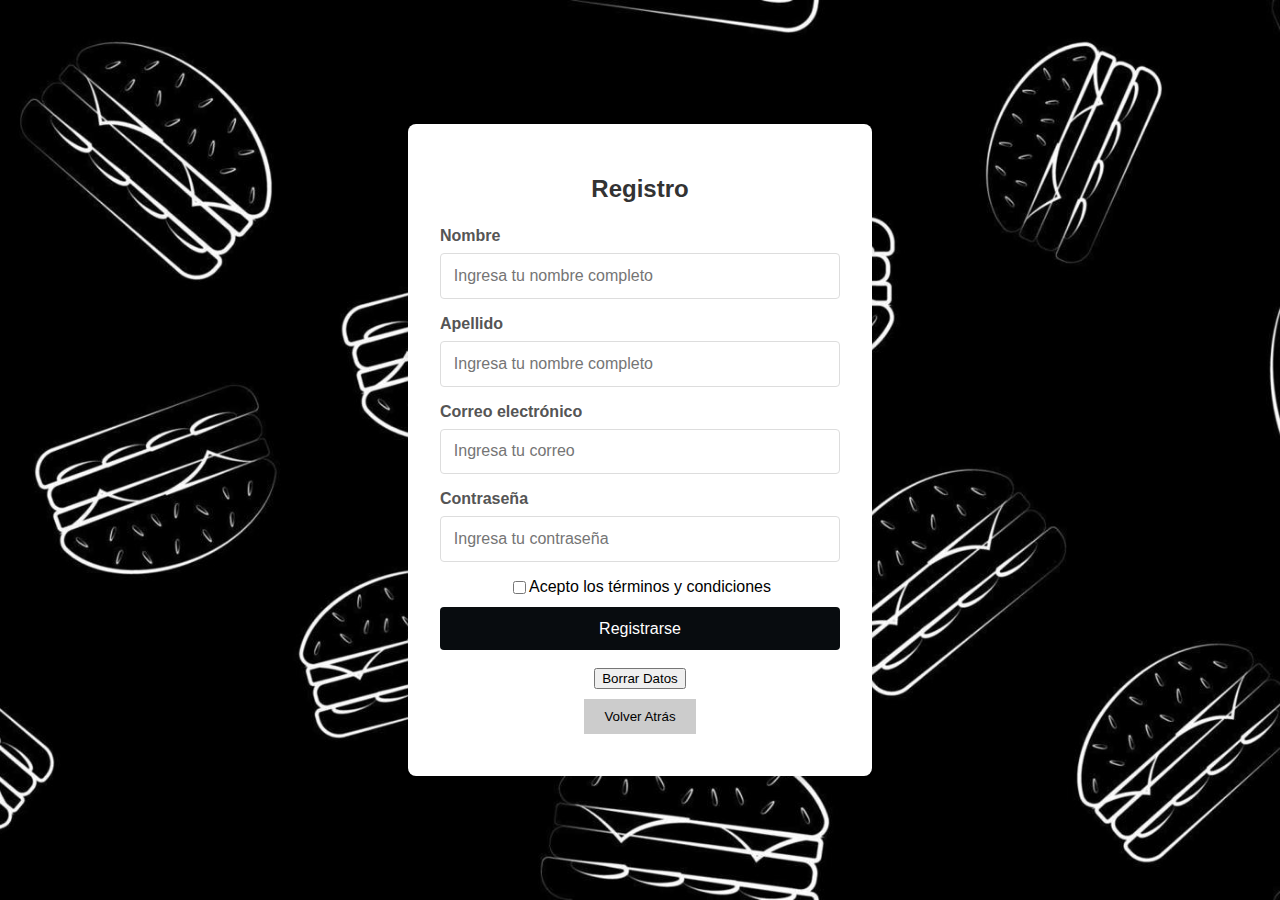
<file: registro.html>
<!DOCTYPE html>
<html lang="es">
<head>
    <meta charset="UTF-8">
    <meta name="viewport" content="width=device-width, initial-scale=1.0">
    <title>Formulario de Registro</title>
    <link rel="stylesheet" href="css/registro.css">
    <link rel="stylesheet" href="fondoform.css">
    <link rel="icon" href="./imagenes/images.ico">
    
</head>
<body>
    <div class="form-container">
        <h2>Registro</h2>
        <form id="form" action="#" method="post" onsubmit="return validarFormulario()" >
            <div class="input-group">
                <label for="nombre">Nombre</label>
                <input type="text" id="nombre" name="nombre"  placeholder="Ingresa tu nombre completo"> <!--required-->
            </div>
            <div class="input-group">
                <label for="apellido">Apellido</label>
                <input type="text" id="apellido" name="apellido"  placeholder="Ingresa tu nombre completo">
            </div>
            <div class="input-group">
                <label for="email">Correo electrónico</label>
                <input type="email" id="email" name="email"  placeholder="Ingresa tu correo">
            </div>
            <div class="input-group">
                <label for="password">Contraseña</label>
                <input type="password" id="password" name="password"  placeholder="Ingresa tu contraseña">
            </div>
            <div class="input-group1">
                <input type="checkbox" id="terms" name="terms" >
                <label for="terms">Acepto los términos y condiciones</label>
            </div>
            <div class="button-group">
                <button type="submit" class="btn-register">Registrarse</button>
                <br>
                <input type="reset" value="Borrar Datos">
                <button type="button" class="btn-back" onclick="history.back()">Volver Atrás</button>
            </div>
        </form>
    </div>


    <script src="./js/validreg.js"></script>


</body>
</html>
</file>
<file: css/girdalta.css>
.contenedorgrid{
    display: grid;
    padding: 0;
    margin: 0;
    
    height: 100px;/*alto de los fr*/
    /* width: 800px; /*ancho de los fr*/
    grid-template-columns: 1fr 1fr 1fr ;
    grid-template-rows: 1fr 1fr 1fr;
    grid-template-areas:
    'header header header'
    'listado listado listado'  /* 'asi1 pepito asi2'*/
    'footer footer footer';
    gap: 10px;
}

.navbar{
    grid-area: header;

/* background-color: blue;*/
    /*height: 40px;*/
}

.centrartab{
    grid-area: listado;
}


footer {
    grid-area: footer;

    text-align: center;
    border-radius: 20px;
    background-color:  rgb(3, 3, 1);
    color: white; 
   /* height: 100px;*/
   display: flex;
    align-content: center;
    justify-content: center;
}

.ft{
    background-color:  rgb(3, 3, 1);
}


.bt1{
    display: flex;
    flex-direction: column;
    
}

.btn{
    margin: 10px;
}

@media (min-width: 768px) {
    
        
    }
</file>
<file: css/inde.css>
*{
    margin: 0;
    padding: 0;
}

body {
    font-size: 16px;
    font-family: Arial, sans-serif;
    
    }

        /* Estilo del contenedor del menú */
        .navbar {
            display: flex;
            justify-content: space-between;
            align-items: center;
            background-color: rgb(3, 3, 1);
            padding: 10px 20px;
        }

        /* Botón hamburguesa (solo visible en móvil) */
        .hamburger {
            display: none;
            flex-direction: column;
            cursor: pointer;
        }

        .hamburger span {
            height: 3px;
            width: 25px;
            background: #fff;
            margin: 4px;
            transition: all 0.3s ease;
        }

        /* Contenedor para los enlaces de la izquierda */
        .navbar .menu {
            display: flex;
            gap: 15px;
            background-color: rgb(3, 3, 1);
            /*width: 10px;*/
        }

        /* Estilo para el enlace de inicio de sesión */
        .navbar .login {
            color: #fff;
            text-decoration: none;
            font-weight: bold;
            padding: 10px 15px;
            background-color: rgb(3, 3, 1);
            /*width: 10px;*/
        }

        /* Estilo de cada enlace del menú */
        .navbar .menu a {
            color: #fff;
            text-decoration: none;
            padding: 10px 15px;
            transition: background-color 0.3s;
            
        }

        /* Efecto hover en los enlaces */
        .navbar .menu a:hover,
        .navbar .login:hover {
            background-color: #575757;
            border-radius: 100px;
            /*height: 10px;*/
            
        }

        /* Menú responsivo para dispositivos móviles */
        @media (max-width: 768px) {
            .hamburger {
                display: flex;
            
            }

            .navbar {
                flex-direction: column;
                align-items: flex-start;
            }

            /* Ocultar el menú por defecto en dispositivos móviles */
            .navbar .menu {
                display: none;
                flex-direction: column;
                gap: 10px;
                /*width: 100%;*/
                width: 400px;
            }

            .navbar .menu.active {
                display: flex;
            }

            .navbar .menu a {
                padding: 15px;
                width: 100%;
                text-align: center;
            }

            .navbar .login {
                padding: 15px;
                width: 100%;
                text-align: center;
                width: 400px;
            }

            main{
                grid-area: pepito;
                /*background-color: greenyellow;*/
                margin-bottom:70% ;
                
            }
            
            .contenedorimagenytexto{
        
                /*background-color: greenyellow;*/
                /*margin-left:25% ;*/
                margin-bottom: 0;
                
                
            }

            
        }
</file>
<file: fondoinde.css>
body{
    background: url(./imagenes/71nuVVWeBwL._AC_UF894\,1000_QL80_.jpg);
    background-size: cover;
    background-position: center;
    height: 100vh;
}
</file>
<file: css/home.css>
.bienvenido{
    height: 150px;
    width: 500px;
    background-color: rgb(25, 42, 196);
    color: white;
    font-size: 50px;
    text-align: center;
    border-radius: 10px;
    display: flex;
    justify-content: center;
    align-items: center;
    
}


.asi2{
    text-align: center;
    border-radius: 10px;
    display: flex;
    justify-content: center;
    align-items: center;
    background-color: red;
    color: white; 
    height: 50px;
    width: 500px;

    font-weight:bold;
    
    text-decoration: none;
    margin-top: 10px;
    
}
</file>
<file: css/carrit.css>
.centrartab {

    display: flex;
    justify-content: center;
    align-items: center;
    height: 85vh;
    text-align: center;
}

.conss{
display: flex;
justify-content: center;
align-items: center;
flex-direction: column;
}
</file>
<file: css/stiloooo.css>
/* Estilos para todo el proyecto */
*{
    font-family: 'Roboto', sans-serif;
    margin: 0;
}

body {
    background-color:white;/* rgb(153, 190, 153);*/
    color:white;
}

.contenedor-centrado {
    display:flex;
    width: 100%;
    justify-content: center;
}

.logo-centrado{
    display: flex;
    justify-content: center;
    align-items: center;
    margin-bottom: 10px;
    margin-top: 10px;

}



.navbar-index{
    margin: 0;
    padding: 0;
    
    top: 0;
    width: 100vw;
    height: 100px;
    background-color: #0e3a8c;
    display: flex;
    justify-content: flex-start;
    align-items: center; 
    
    overflow: hidden;
    margin-bottom: 20px;
    position: fixed !important; 
    box-shadow: 10px 10px 20px rgba(0, 0, 0, 0.5);
}


p {
    font-family: 'Times New Roman', Times, serif;
    /*background-color: #f9f9f9;*/
    max-width: 400px;
    margin: 0 auto;
    padding: 20px;
}

h1, h2 {
    text-align: center;
    color: #1d1a39;
}

form {
    max-width: 400px;
    margin: 0 auto;
    padding: 20px;
    background-color: lightslategray;
    border: 1px solid lightslategray;
    border-radius: 5px;
    box-shadow: 10px 10px 20px rgba(0, 0, 0, 0.5);
    border-radius: 10px;
}

table {
    max-width: 90%;
    margin: 0 auto;
    padding: 20px;
    background-color: lightslategray;
    border: 1px solid lightslategray;
    border-radius: 5px;
    box-shadow: 10px 10px 20px rgba(0, 0, 0, 0.5);
    border-radius: 10px;
}

label {
    display: block;
    margin-bottom: 5px;
}

input[type="text"],
input[type="number"],
textarea {
    width: 90%;
    padding: 10px;
    margin-bottom: 10px;
    border: 1px solid #cccccc;
    border-radius: 5px;
}

input[type="submit"] {
    padding: 10px;
    background-color: #007bff;
    color: #ffffff;
    border: none;
    border-radius: 5px;
    cursor: pointer;
}

input[type="submit"]:hover {
    background-color: #0056b3;
}

.boto {
    padding: 8px;
    margin:4px;
    background-color: #007bff;
    color: #ffffff;
    border: none;
    border-radius: 5px;
    cursor: pointer;
}

.boto:hover {
    background-color: #0056b3;
}

.vol {
    padding: 8px;
    margin:4px;
    background-color: red;
    color: white;
    /*border: 2px #1d1a39 dashed;*/
    border-radius: 10px;
    cursor: pointer;
    text-decoration: none;
    font-size: 100%;
    font-weight: 600;
}

.vol:hover {
    background-color: #ca807d;
    border: 1px white solid;
    color: white;
}

th{
    padding: 10px;
}

td{

    text-align: center;
}

h1{
    color: white;
}

.conth{
    background-color: black;
    width: 500px;
    height: 40px;
    margin: 10px;
    border-radius: 10px;
}
</file>
<file: css/gridhamburguesas.css>
.contenedorgrid{
    display: grid;
    padding: 0;
    margin: 0;
    
    height: 80px;/*alto de los fr*/
    /* width: 800px; /*ancho de los fr*/
    grid-template-columns: 1fr 1fr 1fr ;
    grid-template-rows: 1fr 1fr 1fr;
    grid-template-areas:
    'header header header'
    'pepito pepito pepito'  /* 'asi1 pepito asi2'*/
    'footer footer footer';
    gap: 10px;
}

.navbar{
    grid-area: header;

/* background-color: blue;*/
    /*height: 40px;*/
}

.asi1{
    grid-area: asi1;
    /*background-color: palevioletred;*/
}

.gridacce{
    grid-area: pepito;
    /*background-color: greenyellow;*/
    /*margin-left:10px ;*/
    
}

/*.carousel{
    grid-area: pepito;
}*/

.asi2{
    grid-area: asi2;
    /*background-color: blueviolet;*/
}

footer {
    grid-area: footer;
    background-color: yellow;

    text-align: center;
    border-radius: 20px;
    background-color:  rgb(3, 3, 1);
    color: white; 
   /* height: 100px;*/
   display: flex;
    align-content: center;
    justify-content: center;
}

.ft{
    background-color:  rgb(3, 3, 1);
}



@media (min-width: 768px) {
    
    main{
        grid-area: pepito;
        /*background-color: greenyellow;*/
        /*margin-bottom:70% ;*/
        
    }
        
    }
</file>
<file: css/hamburg.css>
.contendorcard{
    
    display: flex;
    align-items: center;
    justify-content: center;
    /*background-color: gray;*/

}

.c1{
    padding-right: 50px; /*espacio entre las cards*/
    padding-top: 20px;
}


 /*(max-width:780px)  celuuuuuu*/
 @media  (max-width:780px) {

    .contendorcard {
        display: flex;
        justify-content: center;
        align-items: center;
        flex-direction: column; /* Para que los contenedores estén uno encima del otro */
        /* margin-top: 3%;*/
    
        
    }
    
 }
</file>
<file: css/prod.css>
body {
      font-size: 16px;
      font-family:"Noto Sans", sans-serif;
      /* background-image: linear-gradient(to top, var(--fondo) 0%, var(--blanco) 100%);*/
      margin: 0;
      padding: 0;
  
  }
  
  /*saque sobra*/
  
  /*destinos*/
  .contenedor-mayor {
      display: flex;
      justify-content: center;
      align-items: center;
      flex-direction: row; /* Para que los contenedores estén uno encima del otro */
      /* margin-top: 3%;*/
      /*background-color: gray;*/
      padding: 10px;
      
      
  }
  
  .contenedor-destinos {
      display: inline-block;
      margin-right: 20px; /* Ajusta el espacio entre las imágenes */
      position: relative;
      width: 400px; /* Ancho deseado para los contenedores */
      height: 500px; /* Altura deseada para los contenedores */
      overflow: hidden; /* Oculta cualquier parte de la imagen que se desborde */
  }
  
  .contenedor-destinosb {
      display: inline-block;
      margin-right: 20px; /* Ajusta el espacio entre las imágenes */
      position: relative;
      width: 400px; /* Ancho deseado para los contenedores */
      height: 500px; /* Altura deseada para los contenedores */
      overflow: hidden; /* Oculta cualquier parte de la imagen que se desborde */
  }
  
  .contenedor-destinosc {
      display: inline-block;
      margin-right: 20px; /* Ajusta el espacio entre las imágenes */
      position: relative;
      width: 400px; /* Ancho deseado para los contenedores */
      height: 500px; /* Altura deseada para los contenedores */
      overflow: hidden; /* Oculta cualquier parte de la imagen que se desborde */
  }
  
  
  .texto-dest {
      position: absolute;
      top: 95%;
      left: 50%;
      width: 100%;
      transform: translate(-50%, -50%);
      background-color: rgba(255, 255, 255, 0.7);
      padding: 10px;
      text-align: center;
      font-size: 2.5rem;
      color: var(--negro);
      transition: transform 0.3s ease; /* Transición suave para la animación */
      font-size: 18px;
  }
  
  .contenedor-destinos:hover .texto-dest{
      transform: translate(-50%, -50%) scale(1.1); /* Escala la imagen al 110% */
      /* color:  rgb(11, 85, 75);/*si borro esto queda azul*/
      color: blue;
  }
  
  .contenedor-destinosb:hover .texto-dest{
      transform: translate(-50%, -50%) scale(1.1); /* Escala la imagen al 110% */
      /* color:  rgb(11, 85, 75);/*si borro esto queda azul*/
      color: blue;
  }
  
  .contenedor-destinosc:hover .texto-dest{
      transform: translate(-50%, -50%) scale(1.1); /* Escala la imagen al 110% */
      /* color:  rgb(11, 85, 75);/*si borro esto queda azul*/
      color: blue;
  }
  
  a {
      text-decoration: none;
      color: inherit; /* Para heredar el color del texto */
      transition: transform 0.3s ease; /* Transición suave para la animación */
  }
  
  .todas{
      position: absolute;
      top: 0;
      left: 0;
      width: 100%; /* Hace que la imagen ocupe todo el ancho del contenedor */
      height: 100%; /* Hace que la imagen ocupe todo el alto del contenedor */
      object-fit: cover; /* Escala la imagen para que ocupe todo el contenedor */
      object-position: center; /* Centra la imagen dentro del contenedor */
      transition: transform 0.3s ease; /* Transición suave para la animación */
  }
  
  .contenedor-destinos:hover img {
      transform: scale(1.1); /* Escala la imagen al 110% */
  }
  
  .contenedor-destinosb:hover img {
      transform: scale(1.1); /* Escala la imagen al 110% */
  }
  
  .contenedor-destinosc:hover img {
      transform: scale(1.1); /* Escala la imagen al 110% */
  }
  
  main {
    display: flex; /* Activar Flexbox */
    justify-content: center; /* Centrar horizontalmente */
    align-items: center; /* Centrar verticalmente */
    /*min-height: 100vh; /* Ocupa toda la altura de la pantalla */
    

}


  
    /*(max-width:780px)  celuuuuuu*/
    @media  (max-width:780px) {

    .contenedor-mayor {
        display: flex;
        justify-content: center;
        align-items: center;
          flex-direction: column; /* Para que los contenedores estén uno encima del otro */
        /* margin-top: 3%;*/
        margin-bottom: 0;


    }

    main{
        grid-area: pepito;
        /*background-color: greenyellow;*/
        margin-bottom:8vh ;     
    }


    .contenedor-destinos {
        margin:10px; /* Ajusta el espacio entre las imágenes */
    }
    
    .contenedor-destinosb {
        margin:10px;  /* Ajusta el espacio entre las imágenes */
    }
    
    .contenedor-destinosc {
        margin:10px;  /* Ajusta el espacio entre las imágenes */
    }
}

    /*(max-width:780px)  celuuuuuu*/
    @media  (min-width:780px) {

        .contenedor-mayor {
            display: flex;
            justify-content: center;
            align-items: center;
            margin-left: 10vh;
            margin-top: 20vh;
            margin-bottom: 12vh;
        }


        
    }
</file>
<file: css/registro.css>
/* Estilos globales */
body {
    font-family: Arial, sans-serif;
    background-color: #f3f4f6;
    display: flex;
    justify-content: center;
    align-items: center;
    height: 100vh;
    margin: 0;
}

/* Contenedor del formulario */
.form-container {
    background-color: #fff;
    padding: 2rem;
    border-radius: 8px;
    box-shadow: 0 4px 8px rgba(0, 0, 0, 0.1);
    width: 100%;
    max-width: 400px;
}

/* Título del formulario */
.form-container h2 {
    text-align: center;
    margin-bottom: 1.5rem;
    color: #333;
}

/* Grupo de inputs */
.input-group {
    margin-bottom: 1rem;
    display: flex;
    flex-direction: column;
}

/* Etiquetas */
.input-group label {
    margin-bottom: 0.5rem;
    color: #555;
    font-weight: bold;
}

/* Campos de entrada */
.input-group input {
    padding: 0.8rem;
    border: 1px solid #ddd;
    border-radius: 4px;
    font-size: 1rem;
    transition: border-color 0.3s;
}

/* Efecto al enfocar los inputs */
.input-group input:focus {
    border-color: #4A90E2;
    outline: none;
}

/* Botón de registro */
.btn-register {
    background-color: #080c0f;
    color: white;
    border: none;
    padding: 0.8rem;
    width: 100%;
    border-radius: 4px;
    font-size: 1rem;
    cursor: pointer;
    transition: background-color 0.3s;
}

/* Efecto al pasar el mouse sobre el botón */
.btn-register:hover {
    background-color: #b0b8c0;
}


.button-group {
    display: flex;
    justify-content: center;
    align-items: center;
    flex-direction: column;
    margin-top: 10px;
}

.btn-back {
    background-color: #ccc;
    border: none;
    padding: 10px 20px;
    cursor: pointer;
    margin: 10px;
}

.btn-back:hover {
    background-color: #bbb;
}

.input-group1 {
    display: flex;
    justify-content: center;
    align-items: center;
    flex-direction: row;
}

a{
    color: black;
    text-decoration: none;
}
</file>
<file: fondoform.css>
body{
    background: url(./imagenes/5.jpg);
    background-size: cover;
    background-position: center;
    height: 100vh;
}
</file>
<file: css/gridnosotros.css>
.contenedorgrid{
    display: grid;
    padding: 0;
    margin: 0;
    
    height: 80px;/*alto de los fr*/
    /* width: 800px; /*ancho de los fr*/
    grid-template-columns: 1fr 1fr 1fr ;
    grid-template-rows:1fr 1fr 1fr 1fr;
    grid-template-areas:
    'header header header'
    'asi1 asi1 asi1'
    'pepito pepito pepito'  /* 'asi1 pepito asi2'*/
    'footer footer footer';
    gap: 10px;
}

.navbar{
    grid-area: header;

/* background-color: blue;*/
    /*height: 40px;*/
}

.asi1{
    grid-area: asi1;
    /*background-color: palevioletred;*/
    
}

main{
    grid-area: pepito;
    /*background-color: greenyellow;*/
    margin-left:10px ;
    
}

/*.carousel{
    grid-area: pepito;
}*/

/*.asi2{
    grid-area: asi2;
    /*background-color: blueviolet;
}*/

footer {
    grid-area: footer;
    

    text-align: center;
    border-radius: 20px;
    background-color:  rgb(3, 3, 1);
    color: white; 
    /* height: 100px;*/
    display: flex;
    align-content: center;
    justify-content: center;
}

.ft{
    background-color:  rgb(3, 3, 1);
}


@media (min-width: 768px) {
    .asi1{
        /*background-color: palevioletred;*/
        margin-left:30% ;
    }

    .contenedorimagenytexto{
        
        /*background-color: greenyellow;*/
        margin-left:20% ;
        margin-bottom: 19%;
        
    }

    }
</file>
<file: fondonostros.css>
body{
    background: url(./imagenes/pngtree-seamless-monochrome-pattern-fastfood-picture-image_1162847.jpg);
    background-size: cover;
    background-position: center;
    height: 100vh;
}
</file>
<file: css/nosotros.css>
.asi1{
    text-align: center;
    border-radius: 10px;
    display: flex;
    justify-content: center;
    align-items: center;
    background-color: rgb(25, 42, 196);
    color: white; 
    height: 50px;
    width: 700px;

    font-weight:bold;
    
    text-decoration: none;
    margin-top: 10px;
}


.contenedorimagenytexto{
    display: flex;
    flex-direction: row;
    /*width: 1000px;*/
    /*height:00px;*/
    /*margin-left: 500px;*/
    /*margin-bottom: 19% ;*/
}


    
.asi2{
    grid-area: asi2;
    background-color: white;
    text-align: center;
    font-weight: bold;
    padding: 10px;
    width: 400px;
    height:400px;
    color: black;
    margin-left: 10px ;
    /* padding-top: 30px;*/
    /* padding-left: 10px;*/
    /* padding-right: 10px;*/
    padding: 30px;
    box-sizing: border-box;
}



/* Menú responsivo para dispositivos móviles */
@media (max-width: 768px) {
    
    .contenedorimagenytexto{
        display: flex;
        flex-direction: column;
        /*width: 1000px;*/
        /*height:00px;*/
        /*margin-left: 500px;*/
        /*margin-bottom: 19% ;*/
    }

    .asi2{
        margin-top: 10px;
        width: 430px;
        height:400px;
    }

    .asi1{
        width: 483px;
    }
    
    img{
        width:450px;
    }
}
</file>
<file: css/gridproductos.css>
.contenedorgrid{
    display: grid;
    padding: 0;
    margin: 0;
    
    height: 80px;/*alto de los fr*/
    /* width: 800px; /*ancho de los fr*/
    grid-template-columns: 1fr 1fr 1fr ;
    grid-template-rows: 1fr 1fr 1fr;
    grid-template-areas:
    'header header header'
    'pepito pepito pepito'  /* 'asi1 pepito asi2'*/
    'footer footer footer';
    gap: 10px;
}

.navbar{
    grid-area: header;

/* background-color: blue;*/
    /*height: 40px;*/
}

.asi1{
    grid-area: asi1;
    /*background-color: palevioletred;*/
}

main{
    grid-area: pepito;
    /*background-color: greenyellow;*/
    /*margin-left:10px ;*/
    
}

/*.carousel{
    grid-area: pepito;
}*/

.asi2{
    grid-area: asi2;
    /*background-color: blueviolet;*/
}

footer {
    grid-area: footer;
    background-color: yellow;

    text-align: center;
    border-radius: 20px;
    background-color:  rgb(3, 3, 1);
    color: white; 
   /* height: 100px;*/
   display: flex;
    align-content: center;
    justify-content: center;
}

.ft{
    background-color:  rgb(3, 3, 1);
}



@media (min-width: 768px) {
    
    main{
        grid-area: pepito;
        /*background-color: greenyellow;*/
        /*margin-bottom:70% ;*/
        
    }
        
    }
</file>
